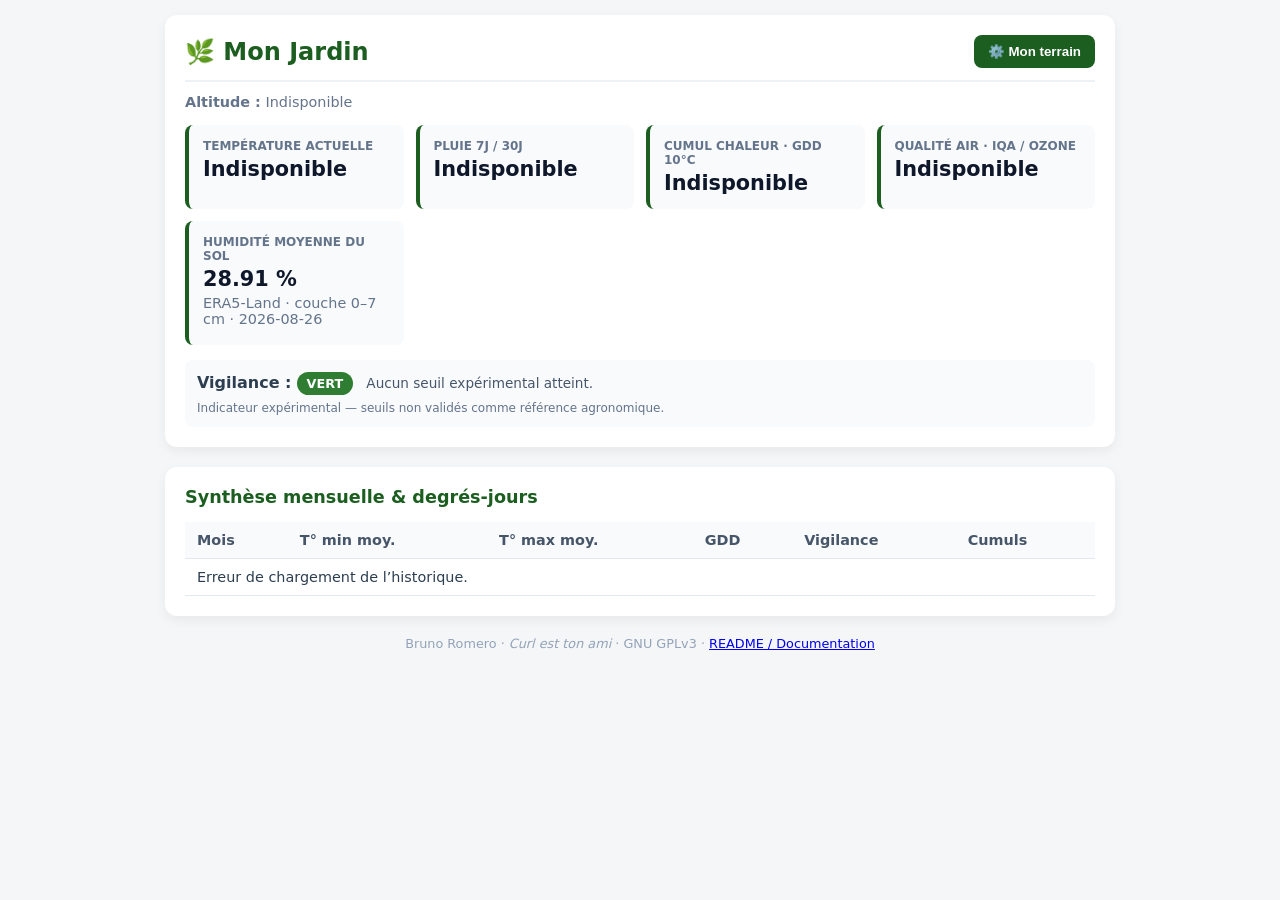
<file: index.html>
<!DOCTYPE html>
<html lang="fr">
<head>
<meta charset="UTF-8">
<meta name="viewport" content="width=device-width, initial-scale=1.0">
<title>Au Fond du Jardin</title>
<style>
:root{--primary:#1b5e20;--bg:#f4f6f8;--card:#fff}
*{box-sizing:border-box}
body{font-family:system-ui,-apple-system,sans-serif;background:var(--bg);color:#2c3e50;margin:0;padding:15px}
.container{max-width:950px;margin:auto}
.card{background:var(--card);padding:20px;border-radius:12px;box-shadow:0 4px 12px rgba(0,0,0,.06);margin-bottom:20px}
.header{display:flex;justify-content:space-between;align-items:center;gap:12px;flex-wrap:wrap;border-bottom:2px solid #edf2f7;padding-bottom:12px;margin-bottom:12px}
h1{margin:0;font-size:1.5rem;color:var(--primary)}
h2{font-size:1.1rem;margin-top:0;color:var(--primary)}
.btn{background:var(--primary);color:#fff;border:0;padding:9px 14px;border-radius:8px;cursor:pointer;font-weight:600}
.site-meta{font-size:.9rem;color:#64748b;margin:4px 0}
.grid{display:grid;grid-template-columns:repeat(auto-fit,minmax(190px,1fr));gap:12px;margin:15px 0}
.metric{background:#f8fafc;padding:14px;border-radius:8px;border-left:4px solid var(--primary)}
.metric-title{font-size:.75rem;color:#64748b;text-transform:uppercase;font-weight:700}
.metric-value{font-size:1.3rem;font-weight:700;margin-top:4px;color:#0f172a}
.vigilance{margin-top:15px;background:#f8fafc;padding:12px;border-radius:8px}
.vigilance-note{font-size:.75rem;color:#64748b;margin-top:6px}
.badge{display:inline-block;padding:4px 10px;border-radius:12px;font-weight:700;color:#fff;font-size:.8rem}
.tag{display:inline-block;background:#f1f5f9;padding:2px 6px;border-radius:4px;font-size:.75rem;margin:2px 4px 2px 0}
.table-wrap{overflow-x:auto}
table{width:100%;border-collapse:collapse;font-size:.9rem;min-width:680px}
th,td{padding:10px 12px;text-align:left;border-bottom:1px solid #e2e8f0}
th{background:#f8fafc;color:#475569;font-weight:600}
.modal{display:none;position:fixed;inset:0;background:rgba(0,0,0,.5);justify-content:center;align-items:center;z-index:1000}
.modal-content{background:#fff;padding:25px;border-radius:12px;max-width:460px;width:90%}
.form-group{margin-bottom:12px}
.form-group label{display:block;font-size:.85rem;font-weight:600;margin-bottom:4px}
.form-group input{width:100%;padding:9px;border:1px solid #cbd5e1;border-radius:6px}
.actions{display:flex;gap:8px;margin-top:16px}
.actions .btn{flex:1}
.btn-secondary{background:#64748b}
.footer{text-align:center;font-size:.8rem;color:#94a3b8;margin-top:20px}
@media(max-width:600px){body{padding:8px}.card{padding:15px}.metric-value{font-size:1.2rem}}
</style>
</head>
<body>
<div class="container">
  <div class="card">
    <div class="header">
      <h1 id="site-title">🌿 Au Fond du Jardin</h1>
      <button class="btn" onclick="toggleModal(true)">⚙️ Mon terrain</button>
    </div>

    <p class="site-meta"><strong>Altitude :</strong> <span id="altitude-display">Analyse…</span></p>

    <div class="grid">
      <div class="metric">
        <div class="metric-title">Température actuelle</div>
        <div class="metric-value" id="t-actuelle">-- °C</div>
      </div>
      <div class="metric">
        <div class="metric-title">Pluie 7j / 30j</div>
        <div class="metric-value" id="pluie-cumul">-- / -- mm</div>
      </div>
      <div class="metric">
        <div class="metric-title">Cumul chaleur · GDD 10°C</div>
        <div class="metric-value" id="gdd-cumul">-- °C.j</div>
      </div>
      <div class="metric">
        <div class="metric-title">Qualité air · IQA / Ozone</div>
        <div class="metric-value" id="air-quality">-- / --</div>
      </div>
      <div class="metric">
        <div class="metric-title">Humidité moyenne du sol</div>
        <div class="metric-value" id="soil-moisture">28.91 %</div>
        <div class="site-meta" id="soil-moisture-meta">ERA5-Land · couche 0–7 cm · 2026-08-26</div>
      </div>
    </div>

    <div class="vigilance">
      <strong>Vigilance :</strong>
      <span class="badge" id="vigilance-badge" style="background:#64748b">…</span>
      <span id="vigilance-motifs" style="font-size:.85rem;margin-left:8px;color:#475569">Analyse…</span>
      <div class="vigilance-note">Indicateur expérimental — seuils non validés comme référence agronomique.</div>
    </div>
  </div>

  <div class="card">
    <h2>Synthèse mensuelle & degrés-jours</h2>
    <div class="table-wrap">
      <table>
        <thead>
          <tr><th>Mois</th><th>T° min moy.</th><th>T° max moy.</th><th>GDD</th><th>Vigilance</th><th>Cumuls</th></tr>
        </thead>
        <tbody id="tableau-mensuel"><tr><td colspan="6">Chargement…</td></tr></tbody>
      </table>
    </div>
  </div>

  <div class="footer">
    Bruno Romero · <em>Curl est ton ami</em> · GNU GPLv3 ·
    <a href="documentation.html" target="_blank">README / Documentation</a>
  </div>
</div>

<div class="modal" id="settings-modal">
  <div class="modal-content">
    <h2>⚙️ Mon terrain</h2>
    <div class="form-group"><label for="cfg-site">Nom du site</label><input id="cfg-site" type="text"></div>
    <div class="form-group"><label for="cfg-lat">Latitude</label><input id="cfg-lat" type="number" step="0.000001"></div>
    <div class="form-group"><label for="cfg-lon">Longitude</label><input id="cfg-lon" type="number" step="0.000001"></div>
    <div class="actions">
      <button class="btn btn-secondary" onclick="toggleModal(false)">Annuler</button>
      <button class="btn" onclick="sauvegarderConfig()">Enregistrer</button>
    </div>
  </div>
</div>

<script>
const defaultConfig={site:"Mon Jardin",latitude:45.8336,longitude:1.2611};
const couleursCSS={VERT:"#2e7d32",JAUNE:"#f57f17",ORANGE:"#e65100",ROUGE:"#c62828",INDISPONIBLE:"#64748b"};

function getConfig(){
  try{
    const saved=JSON.parse(localStorage.getItem("jardin_config"));
    if(saved && Number.isFinite(Number(saved.latitude)) && Number.isFinite(Number(saved.longitude))){
      return {site:saved.site||defaultConfig.site,latitude:Number(saved.latitude),longitude:Number(saved.longitude)};
    }
  }catch(e){}
  return {...defaultConfig};
}
function toggleModal(show){document.getElementById("settings-modal").style.display=show?"flex":"none"}
function sauvegarderConfig(){
  const site=document.getElementById("cfg-site").value.trim()||"Mon Jardin";
  const latitude=parseFloat(document.getElementById("cfg-lat").value);
  const longitude=parseFloat(document.getElementById("cfg-lon").value);
  if(!Number.isFinite(latitude)||latitude<-90||latitude>90||!Number.isFinite(longitude)||longitude<-180||longitude>180){
    alert("Coordonnées GPS invalides."); return;
  }
  localStorage.setItem("jardin_config",JSON.stringify({site,latitude,longitude}));
  toggleModal(false); chargerDonnees();
}
function evaluerNiveau(tMin,tMax,iqa,ozone){
  let niveau="VERT",motifs=[];
  const rank={VERT:0,JAUNE:1,ORANGE:2,ROUGE:3};
  const monter=n=>{if(rank[n]>rank[niveau])niveau=n};
  if(tMin!=null){
    if(tMin<=0){monter("ROUGE");motifs.push(`Gel (${tMin.toFixed(1)} °C)`)}
    else if(tMin<=3){monter("JAUNE");motifs.push(`Température basse (${tMin.toFixed(1)} °C)`)}
  }
  if(tMax!=null){
    if(tMax>=35){monter("ROUGE");motifs.push(`Très forte chaleur (${tMax.toFixed(1)} °C)`)}
    else if(tMax>=33){monter("ORANGE");motifs.push(`Forte chaleur (${tMax.toFixed(1)} °C)`)}
    else if(tMax>=30){monter("JAUNE");motifs.push(`Chaleur (${tMax.toFixed(1)} °C)`)}
  }
  if(iqa!=null){
    if(iqa>=4){monter("ORANGE");motifs.push(`IQA ${Math.round(iqa)}`)}
    else if(iqa>=3){monter("JAUNE");motifs.push(`IQA ${Math.round(iqa)}`)}
  }
  if(ozone!=null && ozone>=120){monter("ORANGE");motifs.push(`Ozone ${Math.round(ozone)} µg/m³`)}
  return {niveau,motifs};
}
async function jsonFetch(url){
  const r=await fetch(url);
  if(!r.ok)throw new Error(`HTTP ${r.status}`);
  return r.json();
}
async function chargerDonnees(){
  const cfg=getConfig();
  document.getElementById("site-title").innerText="🌿 "+cfg.site;
  document.getElementById("cfg-site").value=cfg.site;
  document.getElementById("cfg-lat").value=cfg.latitude;
  document.getElementById("cfg-lon").value=cfg.longitude;

  let iqaVal=null,ozoneVal=null,tMinJour=null,tMaxJour=null;

  try{
    const d=await jsonFetch(`https://api.open-meteo.com/v1/elevation?latitude=${cfg.latitude}&longitude=${cfg.longitude}`);
    document.getElementById("altitude-display").innerText=d.elevation?.[0]!=null?`${Math.round(d.elevation[0])} m`:"Indisponible";
  }catch(e){document.getElementById("altitude-display").innerText="Indisponible"}

  try{
    const d=await jsonFetch(`https://api.open-meteo.com/v1/forecast?latitude=${cfg.latitude}&longitude=${cfg.longitude}&current=temperature_2m&daily=temperature_2m_min,temperature_2m_max&timezone=auto&forecast_days=1`);
    if(d.current?.temperature_2m!=null)document.getElementById("t-actuelle").innerText=d.current.temperature_2m.toFixed(1)+" °C";
    tMinJour=d.daily?.temperature_2m_min?.[0]??null;
    tMaxJour=d.daily?.temperature_2m_max?.[0]??null;
  }catch(e){document.getElementById("t-actuelle").innerText="Indisponible"}

  try{
    const d=await jsonFetch(`https://air-quality-api.open-meteo.com/v1/air-quality?latitude=${cfg.latitude}&longitude=${cfg.longitude}&current=european_aqi,ozone`);
    iqaVal=d.current?.european_aqi??null; ozoneVal=d.current?.ozone??null;
    const iqa=iqaVal!=null?Math.round(iqaVal):"N/A";
    const o3=ozoneVal!=null?`${Math.round(ozoneVal)} µg/m³`:"N/A";
    document.getElementById("air-quality").innerText=`IQA ${iqa} | ${o3}`;
  }catch(e){document.getElementById("air-quality").innerText="Indisponible"}

  const vig=evaluerNiveau(tMinJour,tMaxJour,iqaVal,ozoneVal);
  const badge=document.getElementById("vigilance-badge");
  badge.innerText=vig.niveau; badge.style.backgroundColor=couleursCSS[vig.niveau];
  document.getElementById("vigilance-motifs").innerText=vig.motifs.length?vig.motifs.join(" · "):"Aucun seuil expérimental atteint.";

  try{
    const fin=new Date(); fin.setDate(fin.getDate()-1);
    const debut=new Date(fin); debut.setDate(debut.getDate()-180);
    const iso=d=>d.toISOString().slice(0,10);
    const d=await jsonFetch(`https://archive-api.open-meteo.com/v1/archive?latitude=${cfg.latitude}&longitude=${cfg.longitude}&start_date=${iso(debut)}&end_date=${iso(fin)}&daily=temperature_2m_max,temperature_2m_min,precipitation_sum&timezone=auto`);
    const times=d.daily?.time||[], mins=d.daily?.temperature_2m_min||[], maxs=d.daily?.temperature_2m_max||[], rain=d.daily?.precipitation_sum||[];
    let pluie7=0,pluie30=0,gddTotal=0; const mois={};
    for(let i=0;i<times.length;i++){
      const dt=new Date(times[i]+"T12:00:00"), mn=mins[i],mx=maxs[i],p=rain[i]??0;
      if(mn==null||mx==null)continue;
      const age=(fin-dt)/86400000;
      if(age<7)pluie7+=p;
      if(age<30)pluie30+=p;
      const gdd=Math.max(0,((mn+mx)/2)-10); gddTotal+=gdd;
      const key=times[i].slice(0,7);
      if(!mois[key])mois[key]={min:[],max:[],gdd:0,gel:0,chaleur:0,pluie:0};
      mois[key].min.push(mn);mois[key].max.push(mx);mois[key].gdd+=gdd;mois[key].pluie+=p;
      if(mn<=0)mois[key].gel++; if(mx>=35)mois[key].chaleur++;
    }
    document.getElementById("pluie-cumul").innerText=`${pluie7.toFixed(1)} / ${pluie30.toFixed(1)} mm`;
    document.getElementById("gdd-cumul").innerText=`${gddTotal.toFixed(1)} °C.j`;
    let rows="";
    for(const [m,v] of Object.entries(mois).sort()){
      const avg=a=>a.reduce((x,y)=>x+y,0)/a.length;
      const niv=evaluerNiveau(Math.min(...v.min),Math.max(...v.max),null,null).niveau;
      rows+=`<tr><td><strong>${m}</strong></td><td>${avg(v.min).toFixed(1)} °C</td><td>${avg(v.max).toFixed(1)} °C</td><td><strong>${v.gdd.toFixed(1)}</strong> °C.j</td><td><span class="badge" style="background:${couleursCSS[niv]}">${niv}</span></td><td><span class="tag">Gel ${v.gel}j</span><span class="tag">≥35 °C ${v.chaleur}j</span><span class="tag">Pluie ${v.pluie.toFixed(1)} mm</span></td></tr>`;
    }
    document.getElementById("tableau-mensuel").innerHTML=rows||'<tr><td colspan="6">Données indisponibles.</td></tr>';
  }catch(e){
    document.getElementById("pluie-cumul").innerText="Indisponible";
    document.getElementById("gdd-cumul").innerText="Indisponible";
    document.getElementById("tableau-mensuel").innerHTML='<tr><td colspan="6">Erreur de chargement de l’historique.</td></tr>';
  }
}
window.addEventListener("load",chargerDonnees);
window.addEventListener("click",e=>{if(e.target.id==="settings-modal")toggleModal(false)});
</script>
</body>
</html>
</file>
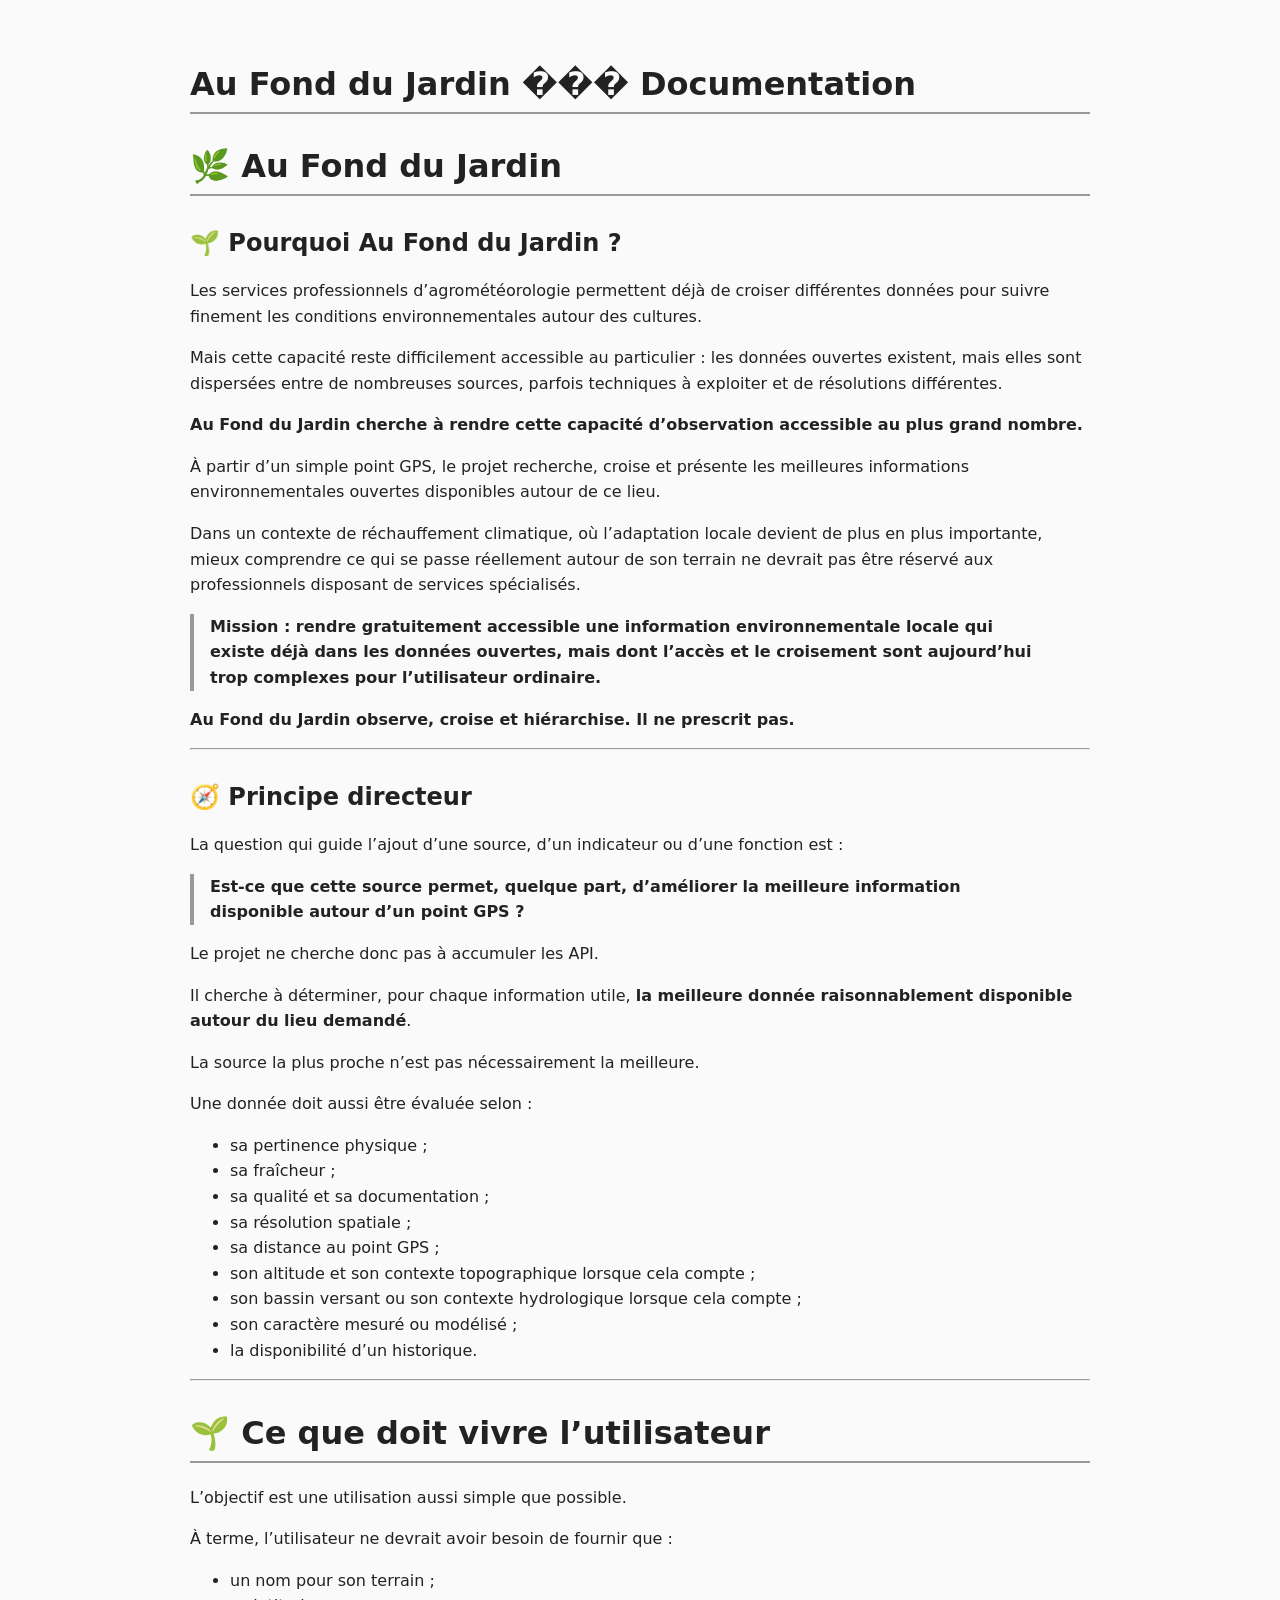
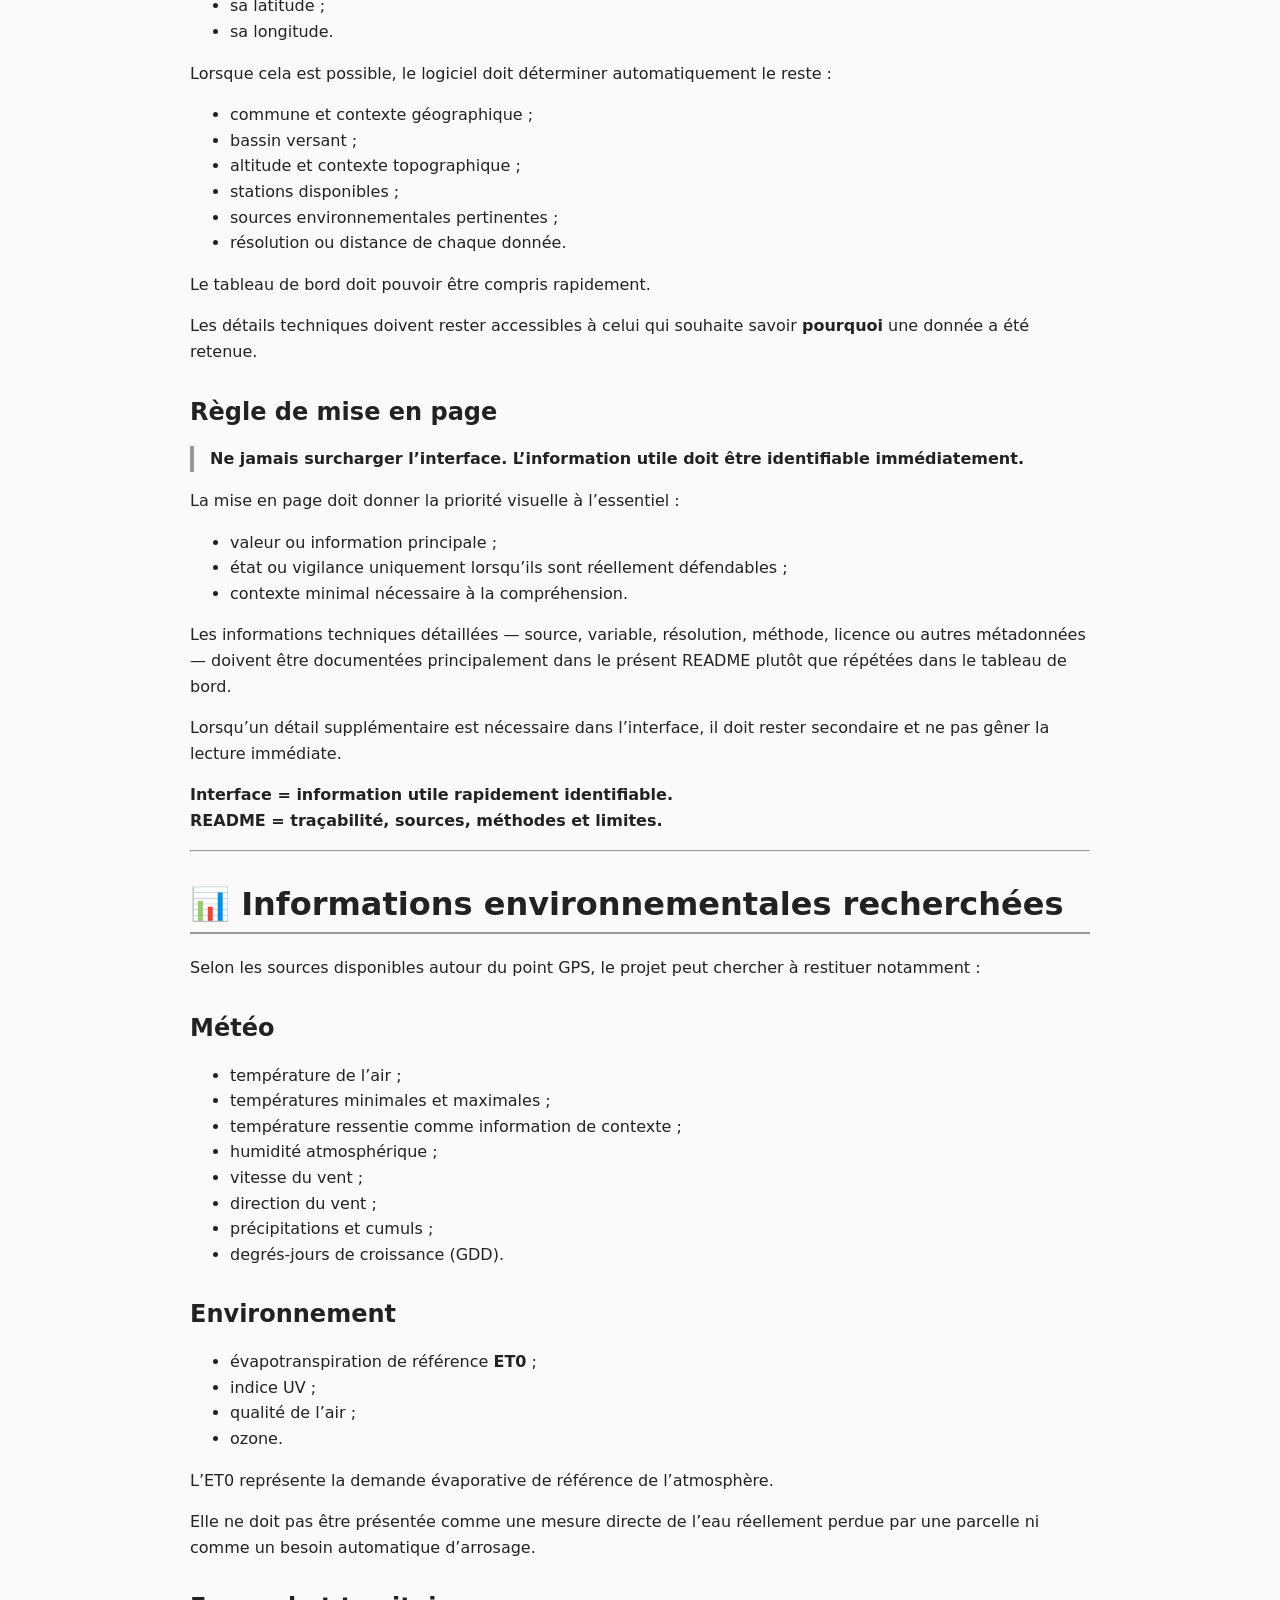
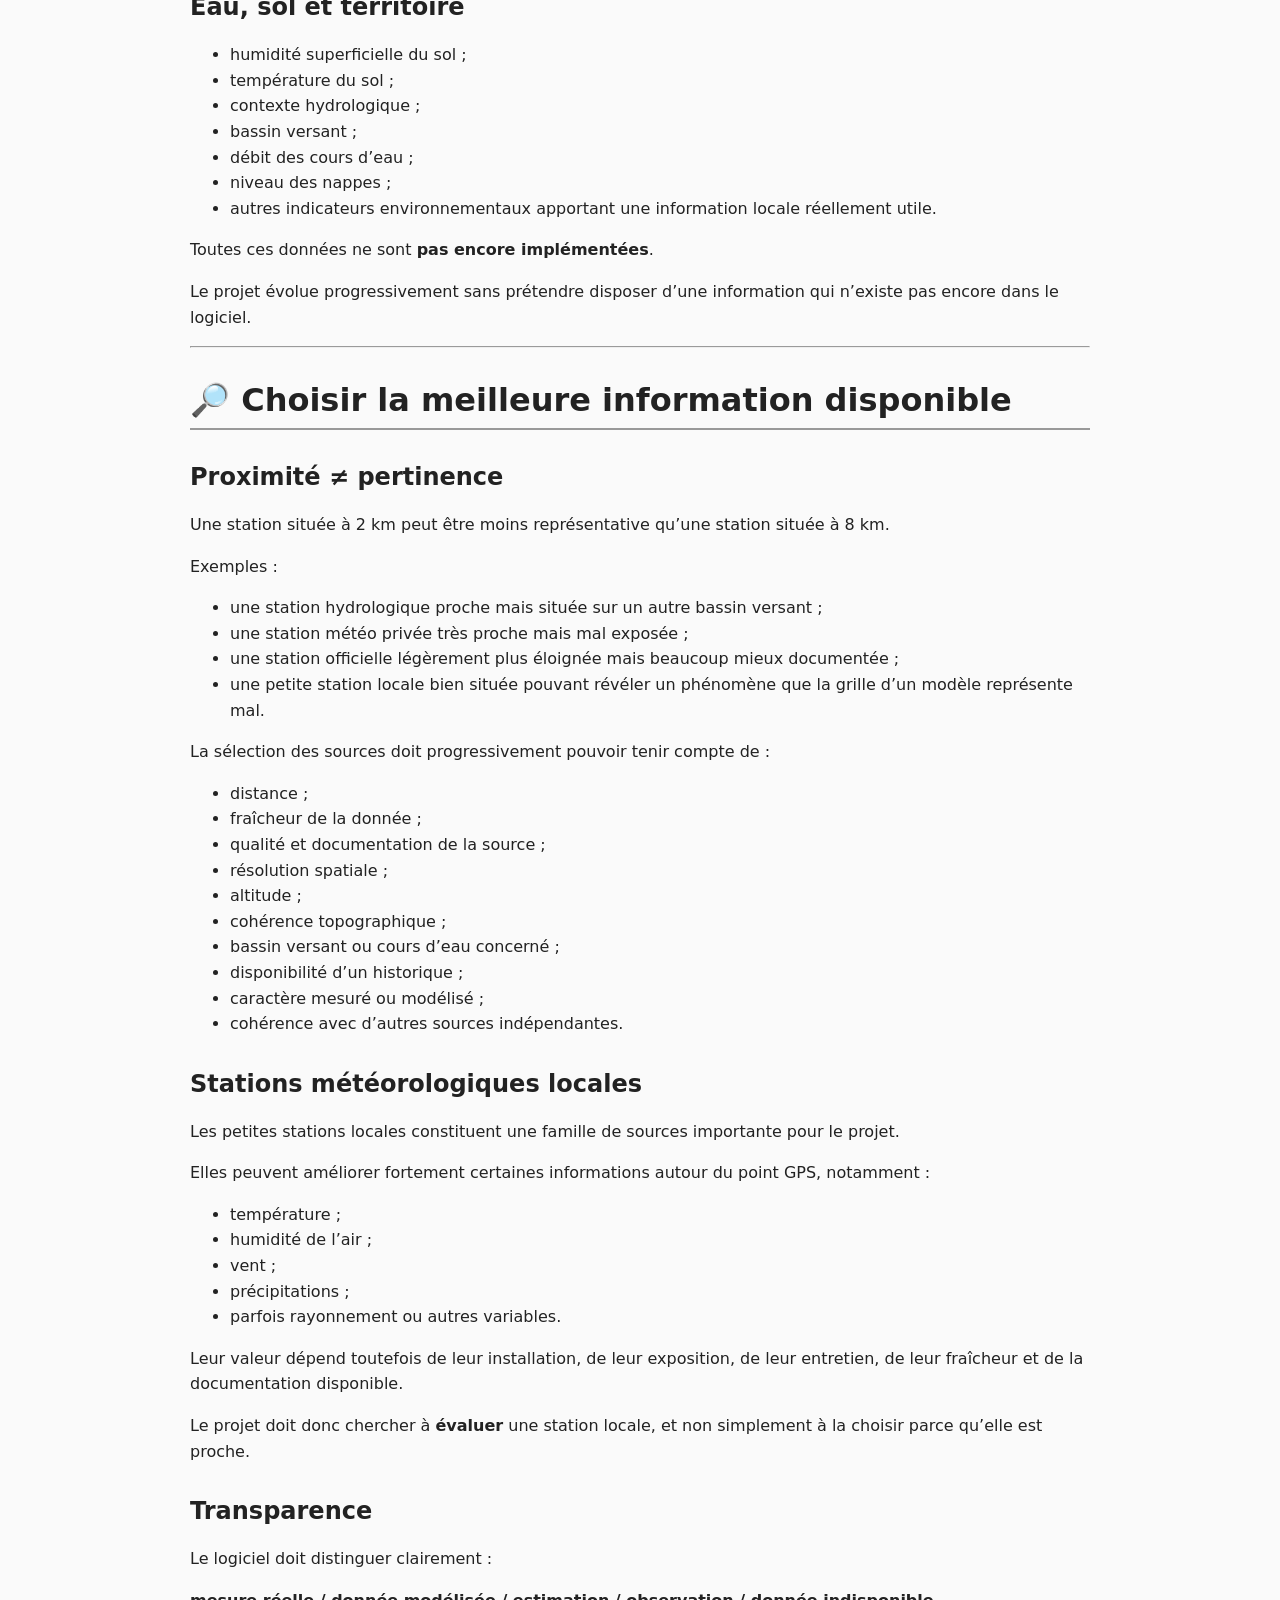
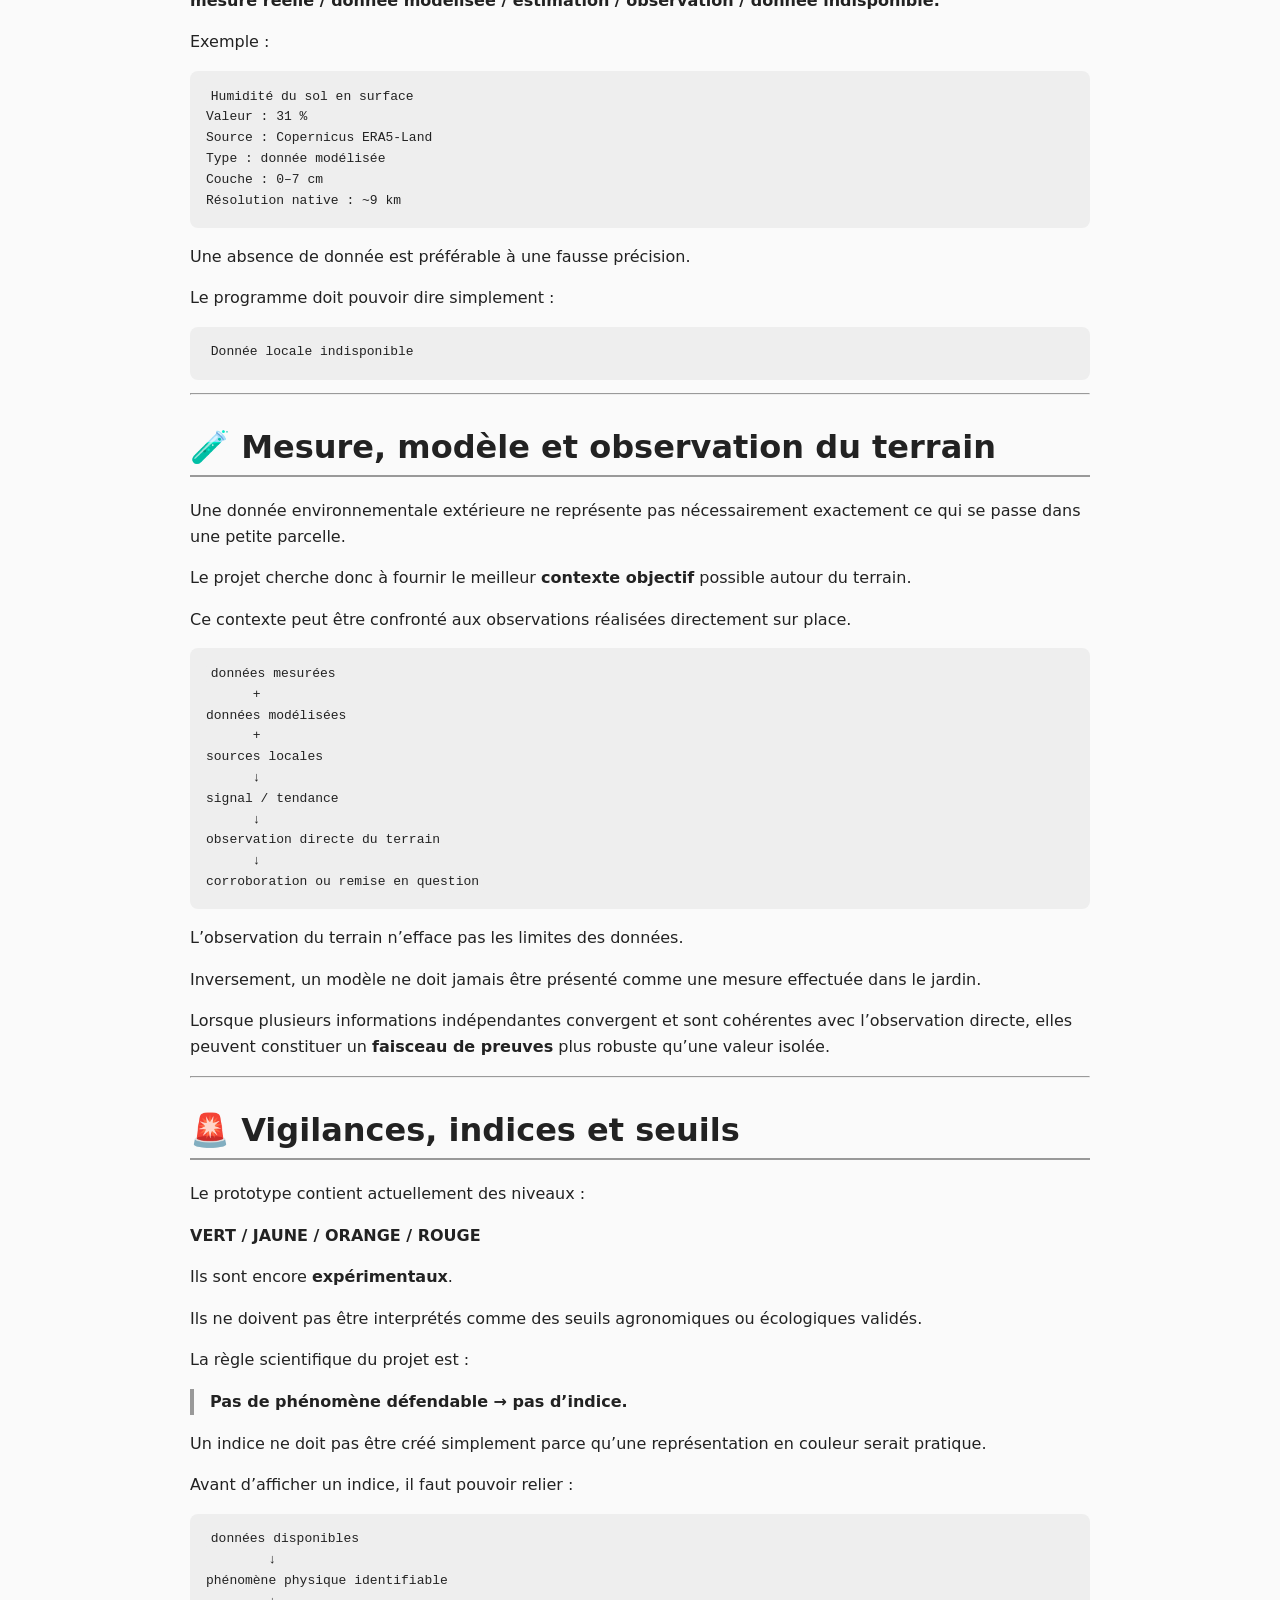
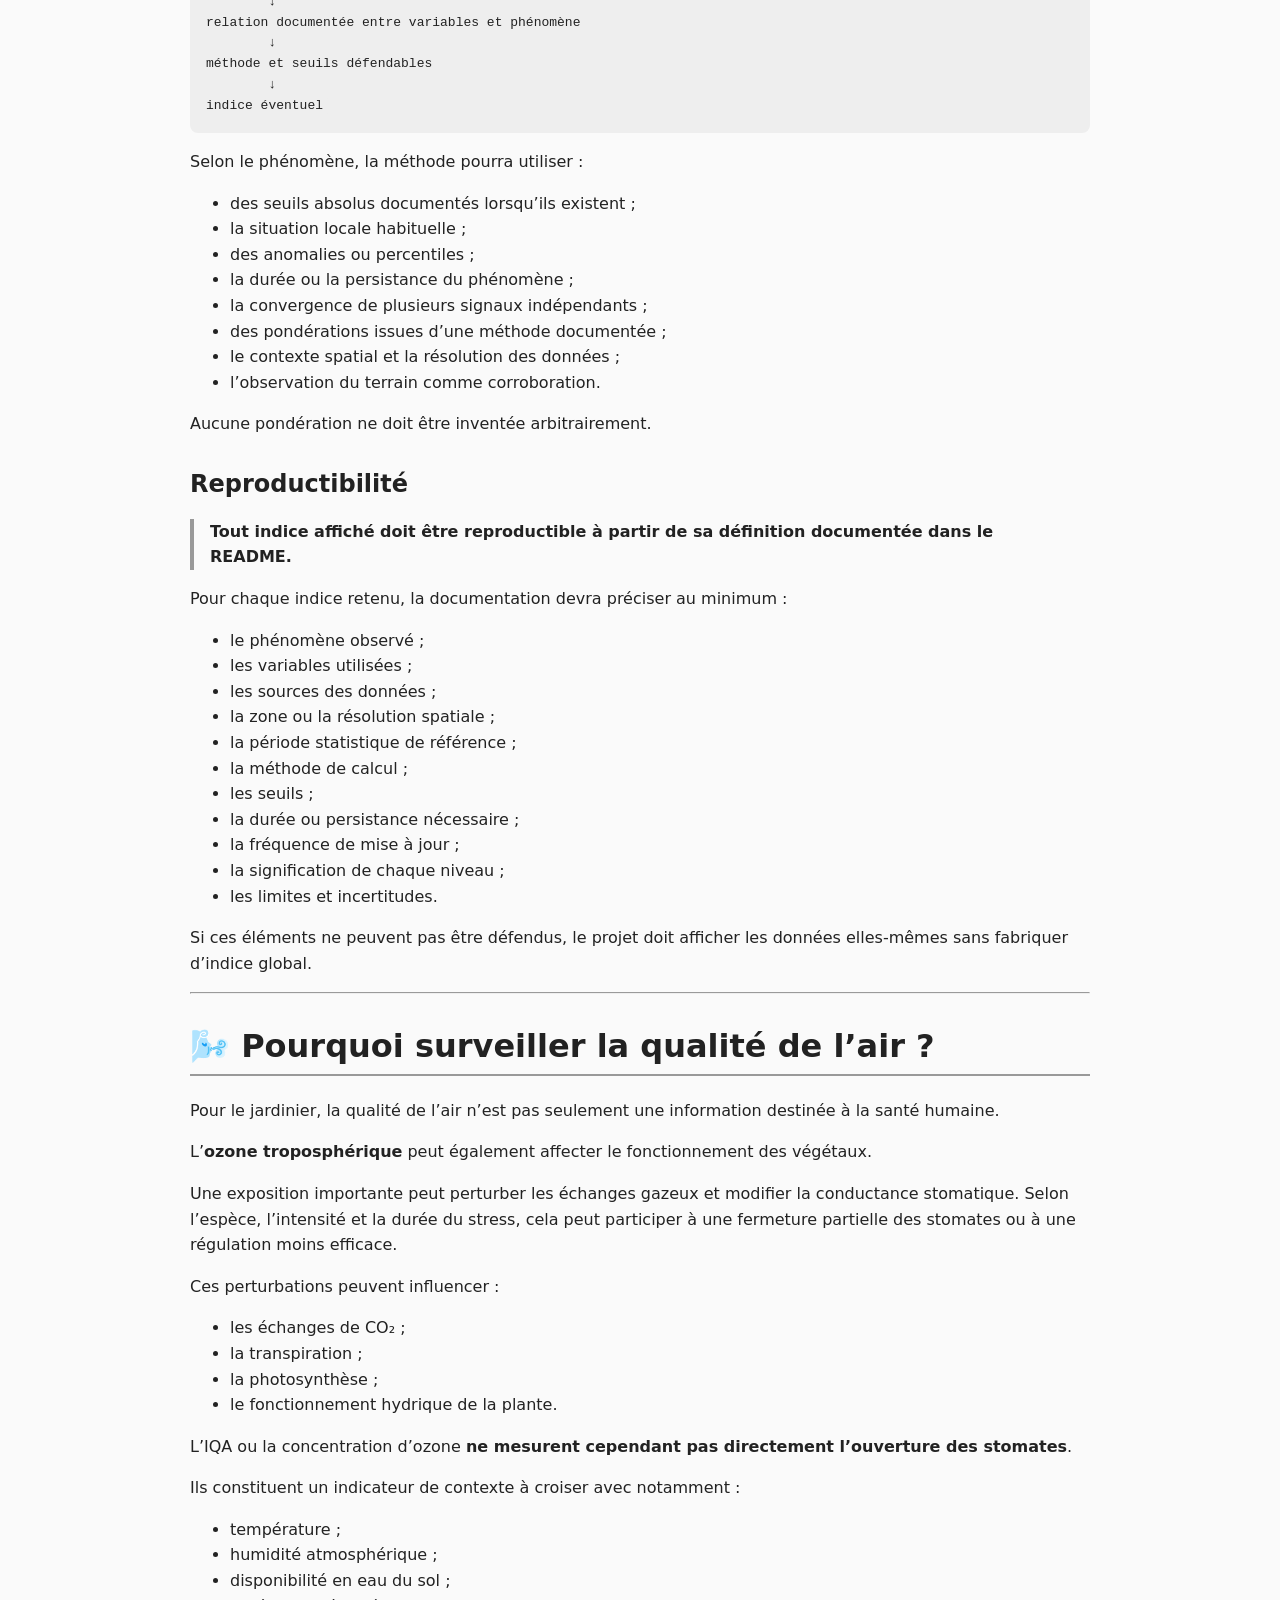
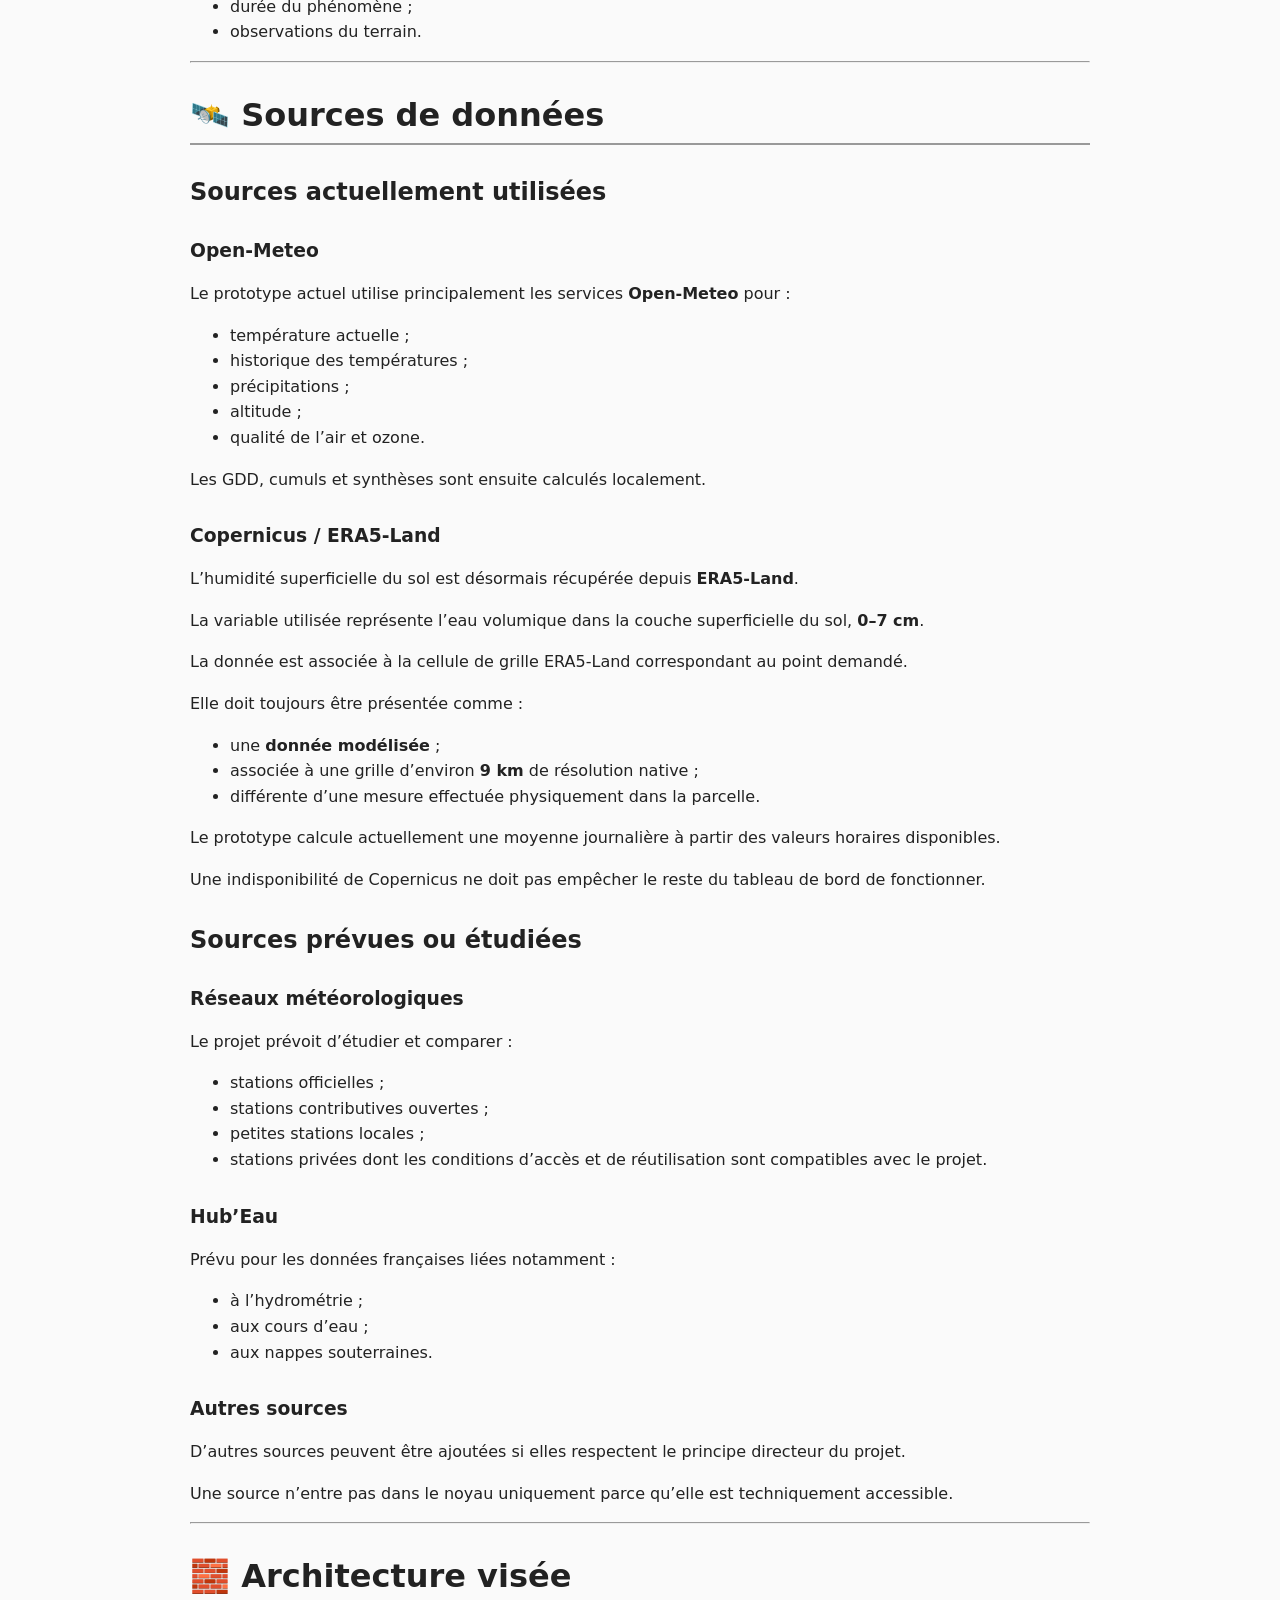
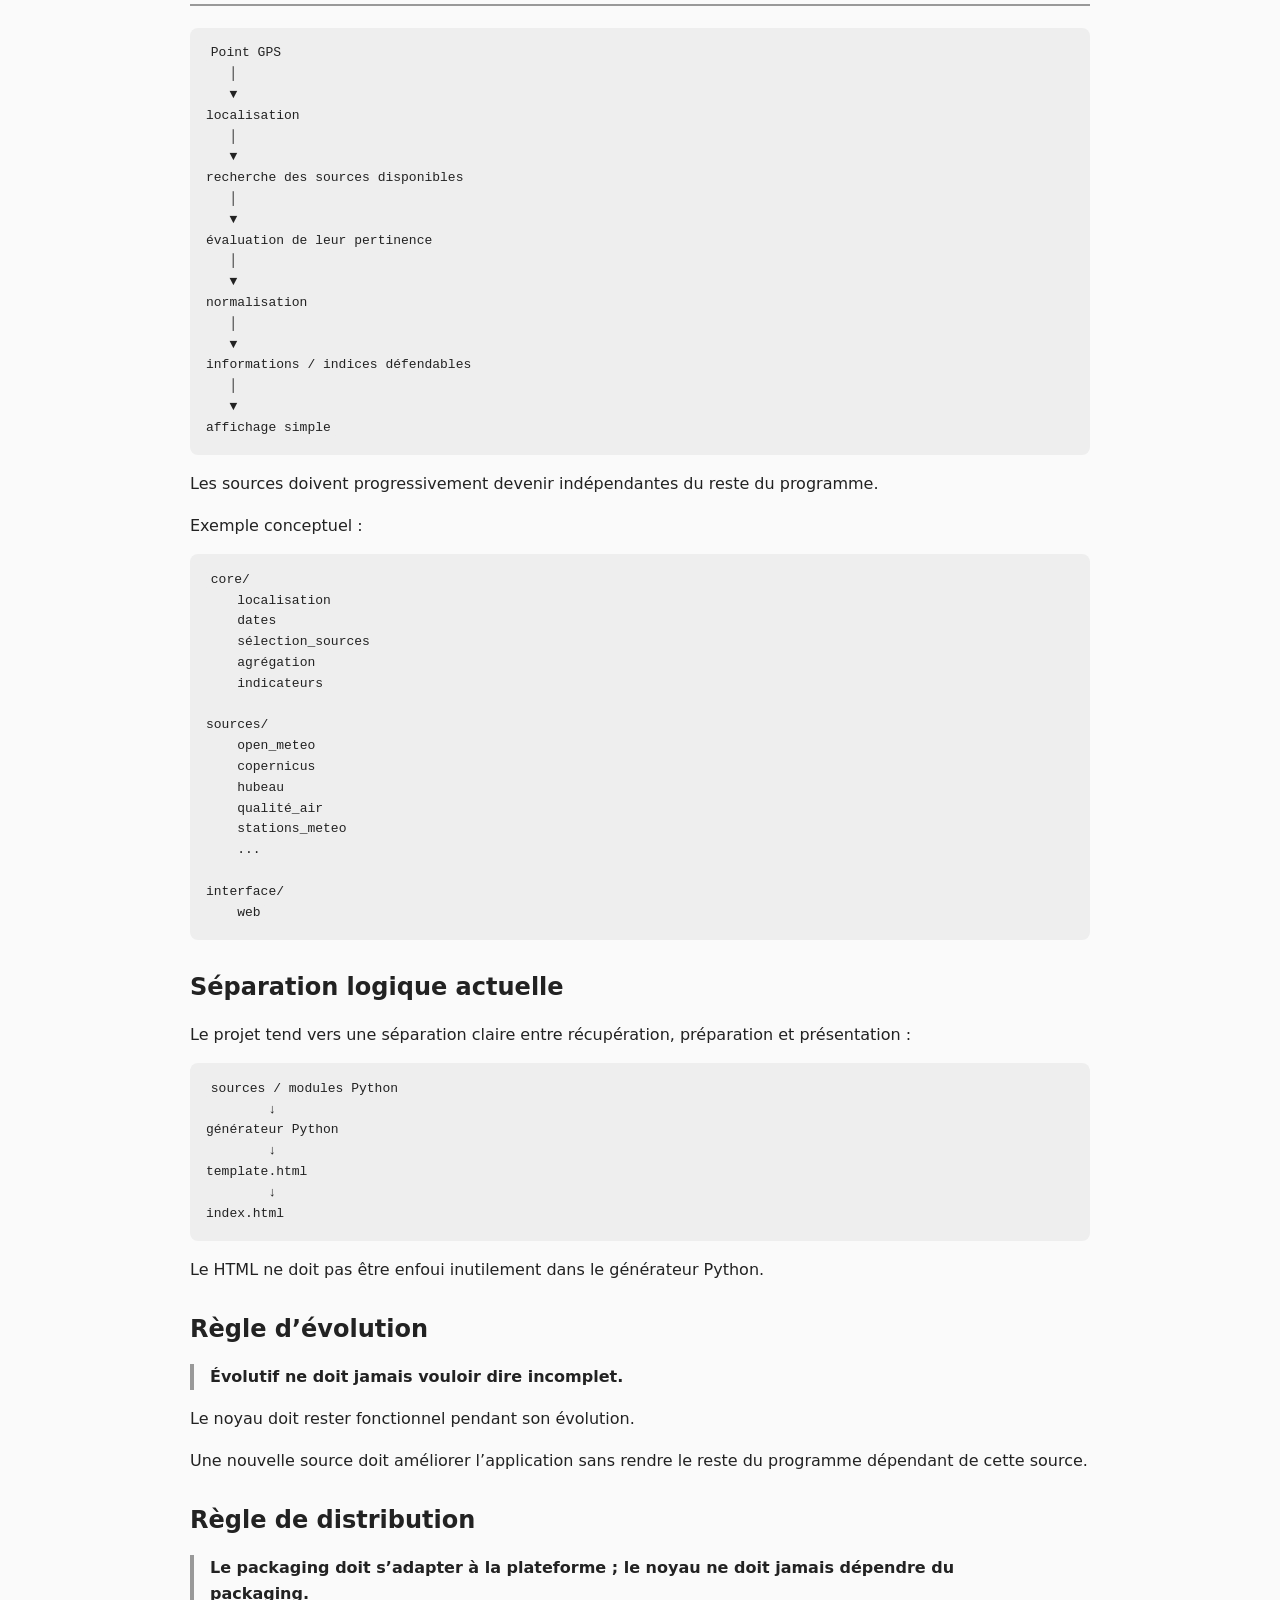
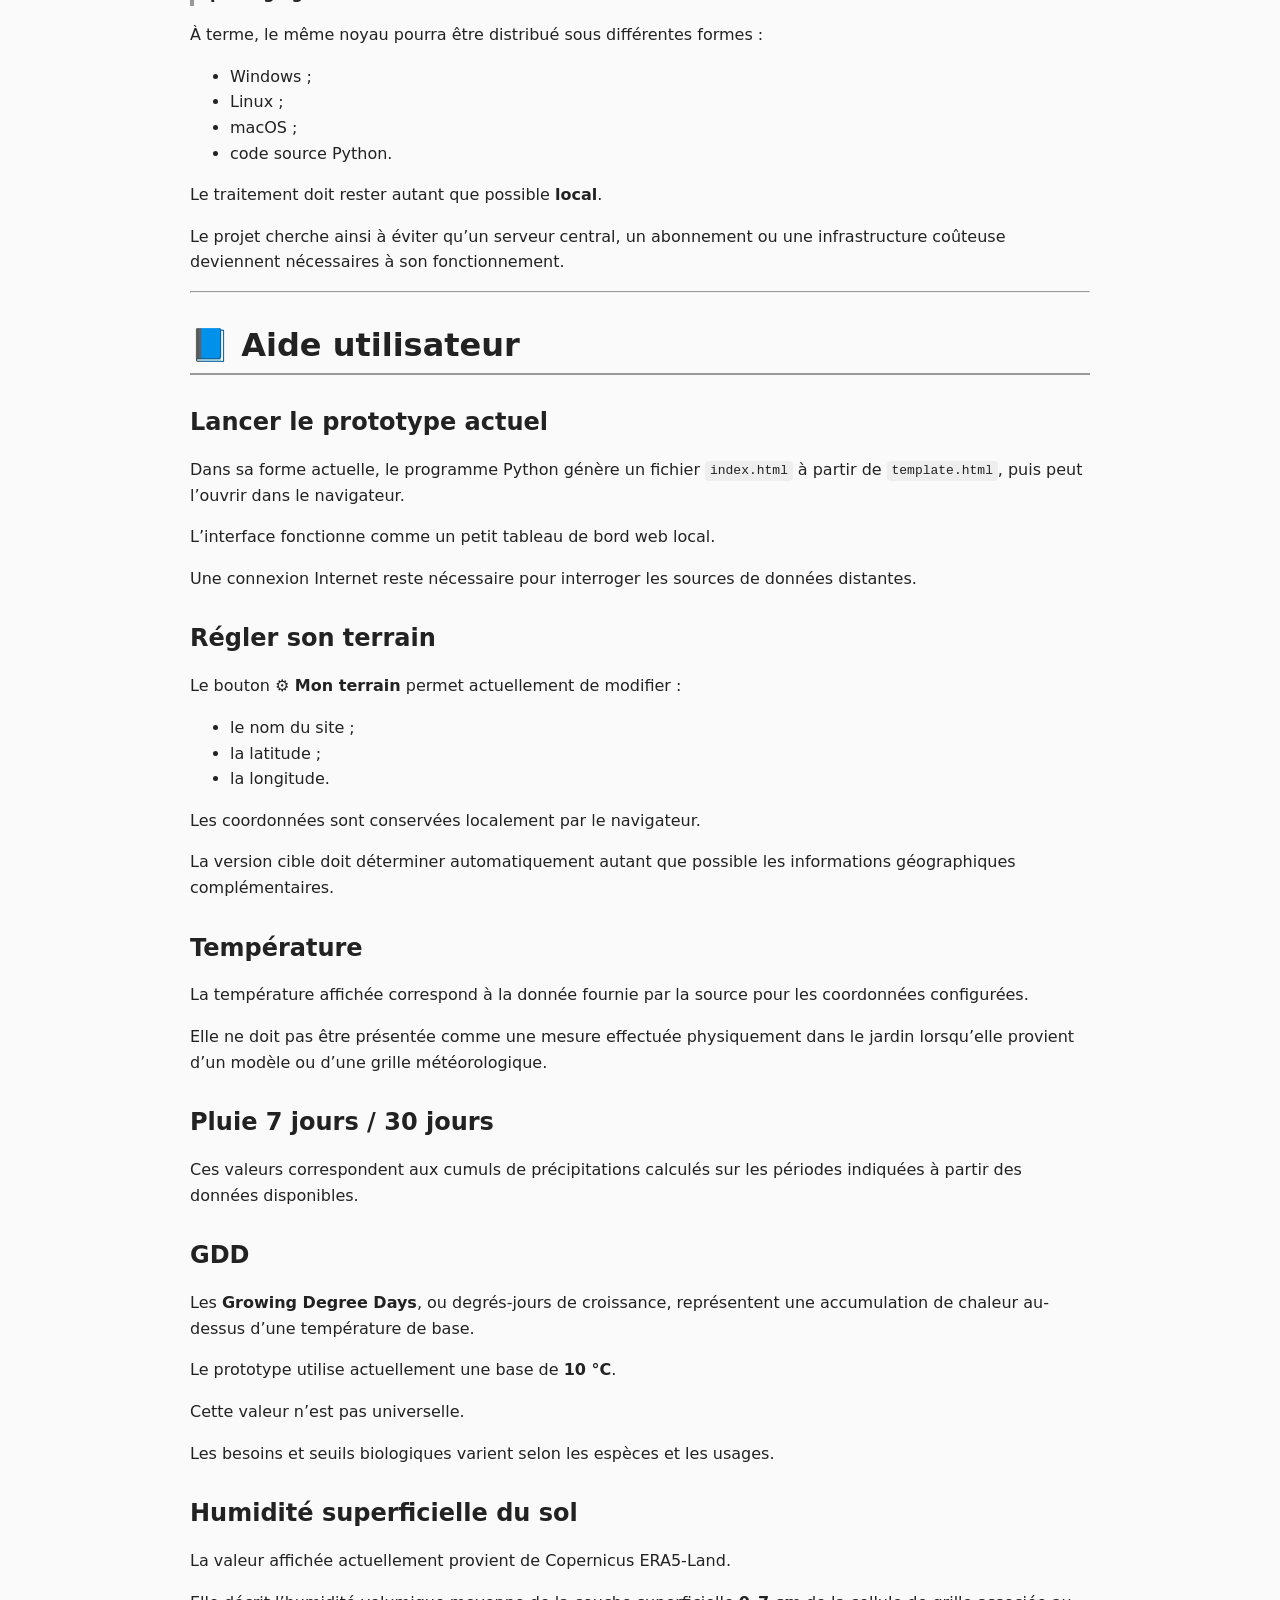
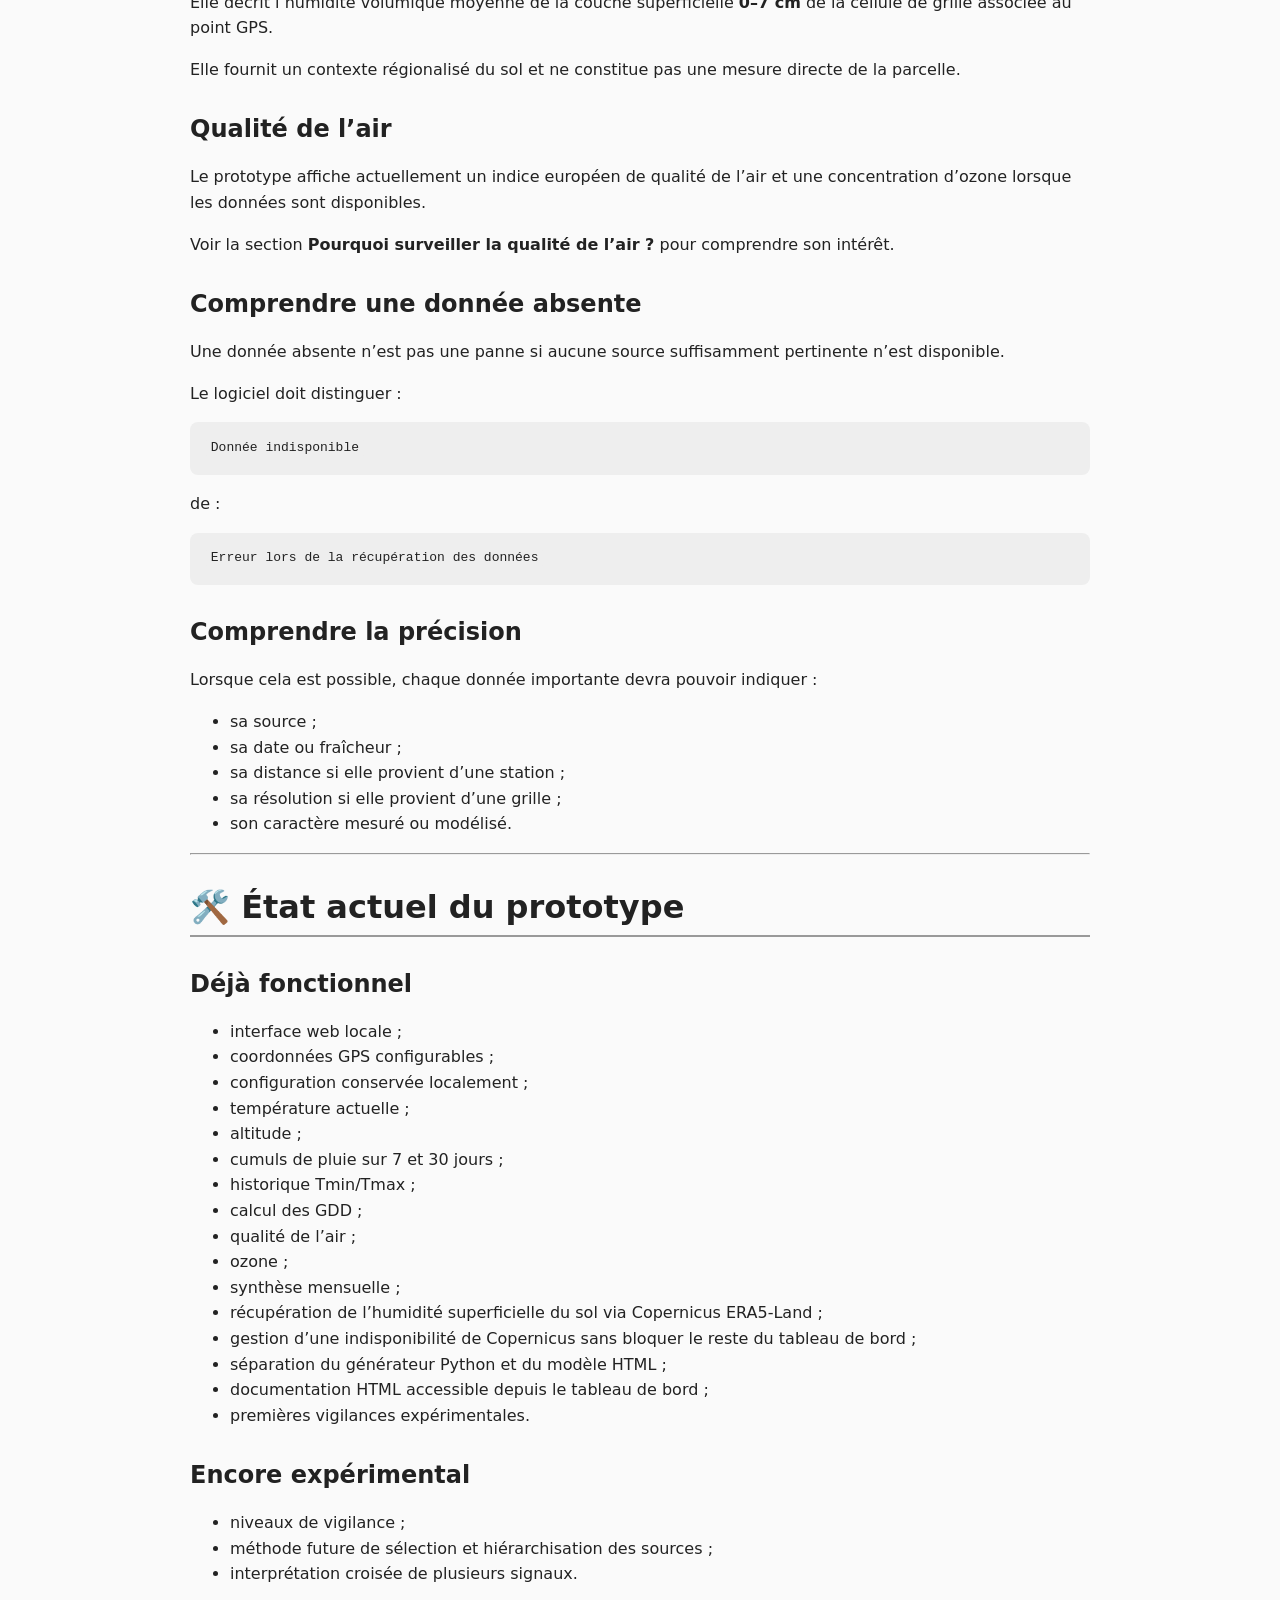
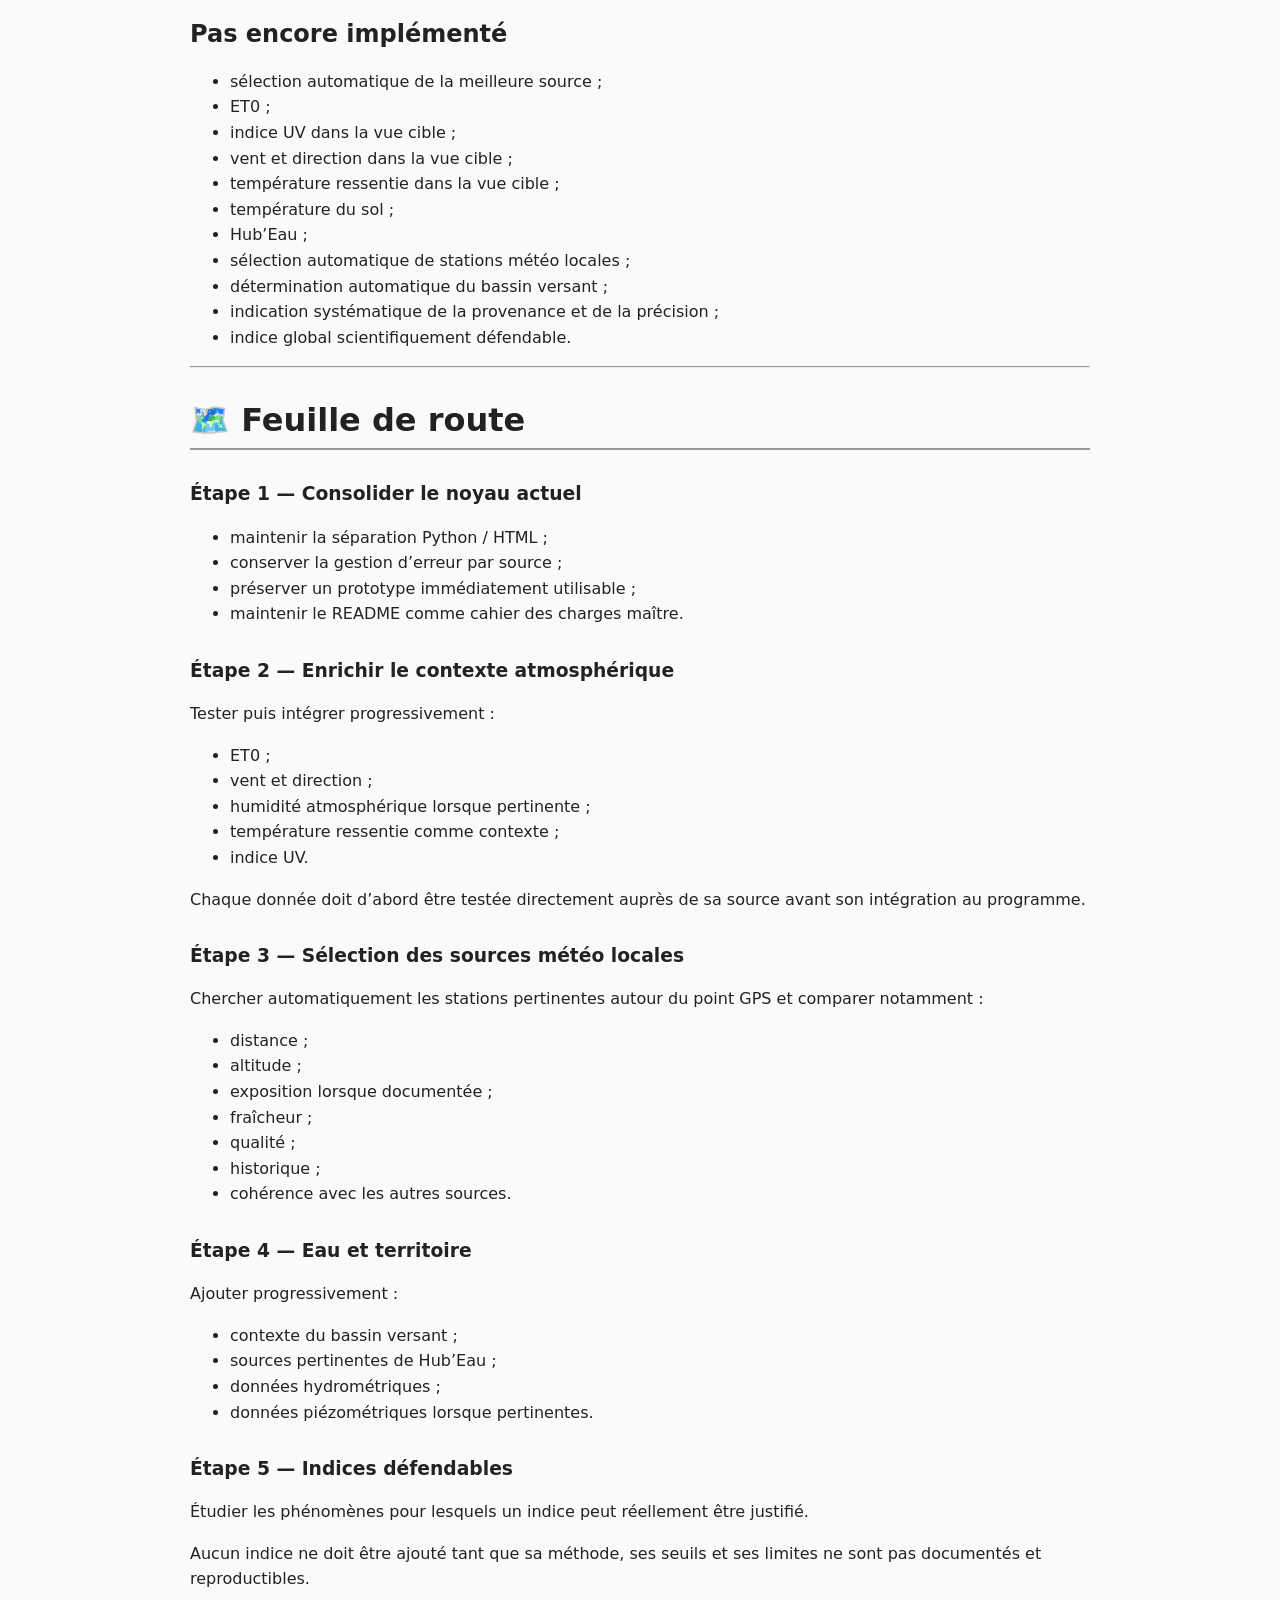
<file: documentation.html>
<!DOCTYPE html>
<html xmlns="http://www.w3.org/1999/xhtml" lang="" xml:lang="">
<head>
  <meta charset="utf-8" />
  <meta name="generator" content="pandoc" />
  <meta name="viewport" content="width=device-width, initial-scale=1.0, user-scalable=yes" />
  <title>Au Fond du Jardin ��� Documentation</title>
  <style>
    code{white-space: pre-wrap;}
    span.smallcaps{font-variant: small-caps;}
    div.columns{display: flex; gap: min(4vw, 1.5em);}
    div.column{flex: auto; overflow-x: auto;}
    div.hanging-indent{margin-left: 1.5em; text-indent: -1.5em;}
    /* The extra [class] is a hack that increases specificity enough to
       override a similar rule in reveal.js */
    ul.task-list[class]{list-style: none;}
    ul.task-list li input[type="checkbox"] {
      font-size: inherit;
      width: 0.8em;
      margin: 0 0.8em 0.2em -1.6em;
      vertical-align: middle;
    }
    .display.math{display: block; text-align: center; margin: 0.5rem auto;}
  </style>
  <link rel="stylesheet" href="documentation.css" />
</head>
<body>
<header id="title-block-header">
<h1 class="title">Au Fond du Jardin ��� Documentation</h1>
</header>
<h1 id="au-fond-du-jardin">🌿 Au Fond du Jardin</h1>
<h2 id="pourquoi-au-fond-du-jardin">🌱 Pourquoi Au Fond du Jardin ?</h2>
<p>Les services professionnels d’agrométéorologie permettent déjà de
croiser différentes données pour suivre finement les conditions
environnementales autour des cultures.</p>
<p>Mais cette capacité reste difficilement accessible au particulier :
les données ouvertes existent, mais elles sont dispersées entre de
nombreuses sources, parfois techniques à exploiter et de résolutions
différentes.</p>
<p><strong>Au Fond du Jardin cherche à rendre cette capacité
d’observation accessible au plus grand nombre.</strong></p>
<p>À partir d’un simple point GPS, le projet recherche, croise et
présente les meilleures informations environnementales ouvertes
disponibles autour de ce lieu.</p>
<p>Dans un contexte de réchauffement climatique, où l’adaptation locale
devient de plus en plus importante, mieux comprendre ce qui se passe
réellement autour de son terrain ne devrait pas être réservé aux
professionnels disposant de services spécialisés.</p>
<blockquote>
<p><strong>Mission : rendre gratuitement accessible une information
environnementale locale qui existe déjà dans les données ouvertes, mais
dont l’accès et le croisement sont aujourd’hui trop complexes pour
l’utilisateur ordinaire.</strong></p>
</blockquote>
<p><strong>Au Fond du Jardin observe, croise et hiérarchise. Il ne
prescrit pas.</strong></p>
<hr />
<h2 id="principe-directeur">🧭 Principe directeur</h2>
<p>La question qui guide l’ajout d’une source, d’un indicateur ou d’une
fonction est :</p>
<blockquote>
<p><strong>Est-ce que cette source permet, quelque part, d’améliorer la
meilleure information disponible autour d’un point GPS ?</strong></p>
</blockquote>
<p>Le projet ne cherche donc pas à accumuler les API.</p>
<p>Il cherche à déterminer, pour chaque information utile, <strong>la
meilleure donnée raisonnablement disponible autour du lieu
demandé</strong>.</p>
<p>La source la plus proche n’est pas nécessairement la meilleure.</p>
<p>Une donnée doit aussi être évaluée selon :</p>
<ul>
<li>sa pertinence physique ;</li>
<li>sa fraîcheur ;</li>
<li>sa qualité et sa documentation ;</li>
<li>sa résolution spatiale ;</li>
<li>sa distance au point GPS ;</li>
<li>son altitude et son contexte topographique lorsque cela compte
;</li>
<li>son bassin versant ou son contexte hydrologique lorsque cela compte
;</li>
<li>son caractère mesuré ou modélisé ;</li>
<li>la disponibilité d’un historique.</li>
</ul>
<hr />
<h1 id="ce-que-doit-vivre-lutilisateur">🌱 Ce que doit vivre
l’utilisateur</h1>
<p>L’objectif est une utilisation aussi simple que possible.</p>
<p>À terme, l’utilisateur ne devrait avoir besoin de fournir que :</p>
<ul>
<li>un nom pour son terrain ;</li>
<li>sa latitude ;</li>
<li>sa longitude.</li>
</ul>
<p>Lorsque cela est possible, le logiciel doit déterminer
automatiquement le reste :</p>
<ul>
<li>commune et contexte géographique ;</li>
<li>bassin versant ;</li>
<li>altitude et contexte topographique ;</li>
<li>stations disponibles ;</li>
<li>sources environnementales pertinentes ;</li>
<li>résolution ou distance de chaque donnée.</li>
</ul>
<p>Le tableau de bord doit pouvoir être compris rapidement.</p>
<p>Les détails techniques doivent rester accessibles à celui qui
souhaite savoir <strong>pourquoi</strong> une donnée a été retenue.</p>
<h2 id="règle-de-mise-en-page">Règle de mise en page</h2>
<blockquote>
<p><strong>Ne jamais surcharger l’interface. L’information utile doit
être identifiable immédiatement.</strong></p>
</blockquote>
<p>La mise en page doit donner la priorité visuelle à l’essentiel :</p>
<ul>
<li>valeur ou information principale ;</li>
<li>état ou vigilance uniquement lorsqu’ils sont réellement défendables
;</li>
<li>contexte minimal nécessaire à la compréhension.</li>
</ul>
<p>Les informations techniques détaillées — source, variable,
résolution, méthode, licence ou autres métadonnées — doivent être
documentées principalement dans le présent README plutôt que répétées
dans le tableau de bord.</p>
<p>Lorsqu’un détail supplémentaire est nécessaire dans l’interface, il
doit rester secondaire et ne pas gêner la lecture immédiate.</p>
<p><strong>Interface = information utile rapidement identifiable.<br />
README = traçabilité, sources, méthodes et limites.</strong></p>
<hr />
<h1 id="informations-environnementales-recherchées">📊 Informations
environnementales recherchées</h1>
<p>Selon les sources disponibles autour du point GPS, le projet peut
chercher à restituer notamment :</p>
<h2 id="météo">Météo</h2>
<ul>
<li>température de l’air ;</li>
<li>températures minimales et maximales ;</li>
<li>température ressentie comme information de contexte ;</li>
<li>humidité atmosphérique ;</li>
<li>vitesse du vent ;</li>
<li>direction du vent ;</li>
<li>précipitations et cumuls ;</li>
<li>degrés-jours de croissance (GDD).</li>
</ul>
<h2 id="environnement">Environnement</h2>
<ul>
<li>évapotranspiration de référence <strong>ET0</strong> ;</li>
<li>indice UV ;</li>
<li>qualité de l’air ;</li>
<li>ozone.</li>
</ul>
<p>L’ET0 représente la demande évaporative de référence de
l’atmosphère.</p>
<p>Elle ne doit pas être présentée comme une mesure directe de l’eau
réellement perdue par une parcelle ni comme un besoin automatique
d’arrosage.</p>
<h2 id="eau-sol-et-territoire">Eau, sol et territoire</h2>
<ul>
<li>humidité superficielle du sol ;</li>
<li>température du sol ;</li>
<li>contexte hydrologique ;</li>
<li>bassin versant ;</li>
<li>débit des cours d’eau ;</li>
<li>niveau des nappes ;</li>
<li>autres indicateurs environnementaux apportant une information locale
réellement utile.</li>
</ul>
<p>Toutes ces données ne sont <strong>pas encore
implémentées</strong>.</p>
<p>Le projet évolue progressivement sans prétendre disposer d’une
information qui n’existe pas encore dans le logiciel.</p>
<hr />
<h1 id="choisir-la-meilleure-information-disponible">🔎 Choisir la
meilleure information disponible</h1>
<h2 id="proximité-pertinence">Proximité ≠ pertinence</h2>
<p>Une station située à 2 km peut être moins représentative qu’une
station située à 8 km.</p>
<p>Exemples :</p>
<ul>
<li>une station hydrologique proche mais située sur un autre bassin
versant ;</li>
<li>une station météo privée très proche mais mal exposée ;</li>
<li>une station officielle légèrement plus éloignée mais beaucoup mieux
documentée ;</li>
<li>une petite station locale bien située pouvant révéler un phénomène
que la grille d’un modèle représente mal.</li>
</ul>
<p>La sélection des sources doit progressivement pouvoir tenir compte de
:</p>
<ul>
<li>distance ;</li>
<li>fraîcheur de la donnée ;</li>
<li>qualité et documentation de la source ;</li>
<li>résolution spatiale ;</li>
<li>altitude ;</li>
<li>cohérence topographique ;</li>
<li>bassin versant ou cours d’eau concerné ;</li>
<li>disponibilité d’un historique ;</li>
<li>caractère mesuré ou modélisé ;</li>
<li>cohérence avec d’autres sources indépendantes.</li>
</ul>
<h2 id="stations-météorologiques-locales">Stations météorologiques
locales</h2>
<p>Les petites stations locales constituent une famille de sources
importante pour le projet.</p>
<p>Elles peuvent améliorer fortement certaines informations autour du
point GPS, notamment :</p>
<ul>
<li>température ;</li>
<li>humidité de l’air ;</li>
<li>vent ;</li>
<li>précipitations ;</li>
<li>parfois rayonnement ou autres variables.</li>
</ul>
<p>Leur valeur dépend toutefois de leur installation, de leur
exposition, de leur entretien, de leur fraîcheur et de la documentation
disponible.</p>
<p>Le projet doit donc chercher à <strong>évaluer</strong> une station
locale, et non simplement à la choisir parce qu’elle est proche.</p>
<h2 id="transparence">Transparence</h2>
<p>Le logiciel doit distinguer clairement :</p>
<p><strong>mesure réelle / donnée modélisée / estimation / observation /
donnée indisponible.</strong></p>
<p>Exemple :</p>
<pre class="text"><code>Humidité du sol en surface
Valeur : 31 %
Source : Copernicus ERA5-Land
Type : donnée modélisée
Couche : 0–7 cm
Résolution native : ~9 km</code></pre>
<p>Une absence de donnée est préférable à une fausse précision.</p>
<p>Le programme doit pouvoir dire simplement :</p>
<pre class="text"><code>Donnée locale indisponible</code></pre>
<hr />
<h1 id="mesure-modèle-et-observation-du-terrain">🧪 Mesure, modèle et
observation du terrain</h1>
<p>Une donnée environnementale extérieure ne représente pas
nécessairement exactement ce qui se passe dans une petite parcelle.</p>
<p>Le projet cherche donc à fournir le meilleur <strong>contexte
objectif</strong> possible autour du terrain.</p>
<p>Ce contexte peut être confronté aux observations réalisées
directement sur place.</p>
<pre class="text"><code>données mesurées
      +
données modélisées
      +
sources locales
      ↓
signal / tendance
      ↓
observation directe du terrain
      ↓
corroboration ou remise en question</code></pre>
<p>L’observation du terrain n’efface pas les limites des données.</p>
<p>Inversement, un modèle ne doit jamais être présenté comme une mesure
effectuée dans le jardin.</p>
<p>Lorsque plusieurs informations indépendantes convergent et sont
cohérentes avec l’observation directe, elles peuvent constituer un
<strong>faisceau de preuves</strong> plus robuste qu’une valeur
isolée.</p>
<hr />
<h1 id="vigilances-indices-et-seuils">🚨 Vigilances, indices et
seuils</h1>
<p>Le prototype contient actuellement des niveaux :</p>
<p><strong>VERT / JAUNE / ORANGE / ROUGE</strong></p>
<p>Ils sont encore <strong>expérimentaux</strong>.</p>
<p>Ils ne doivent pas être interprétés comme des seuils agronomiques ou
écologiques validés.</p>
<p>La règle scientifique du projet est :</p>
<blockquote>
<p><strong>Pas de phénomène défendable → pas d’indice.</strong></p>
</blockquote>
<p>Un indice ne doit pas être créé simplement parce qu’une
représentation en couleur serait pratique.</p>
<p>Avant d’afficher un indice, il faut pouvoir relier :</p>
<pre class="text"><code>données disponibles
        ↓
phénomène physique identifiable
        ↓
relation documentée entre variables et phénomène
        ↓
méthode et seuils défendables
        ↓
indice éventuel</code></pre>
<p>Selon le phénomène, la méthode pourra utiliser :</p>
<ul>
<li>des seuils absolus documentés lorsqu’ils existent ;</li>
<li>la situation locale habituelle ;</li>
<li>des anomalies ou percentiles ;</li>
<li>la durée ou la persistance du phénomène ;</li>
<li>la convergence de plusieurs signaux indépendants ;</li>
<li>des pondérations issues d’une méthode documentée ;</li>
<li>le contexte spatial et la résolution des données ;</li>
<li>l’observation du terrain comme corroboration.</li>
</ul>
<p>Aucune pondération ne doit être inventée arbitrairement.</p>
<h2 id="reproductibilité">Reproductibilité</h2>
<blockquote>
<p><strong>Tout indice affiché doit être reproductible à partir de sa
définition documentée dans le README.</strong></p>
</blockquote>
<p>Pour chaque indice retenu, la documentation devra préciser au minimum
:</p>
<ul>
<li>le phénomène observé ;</li>
<li>les variables utilisées ;</li>
<li>les sources des données ;</li>
<li>la zone ou la résolution spatiale ;</li>
<li>la période statistique de référence ;</li>
<li>la méthode de calcul ;</li>
<li>les seuils ;</li>
<li>la durée ou persistance nécessaire ;</li>
<li>la fréquence de mise à jour ;</li>
<li>la signification de chaque niveau ;</li>
<li>les limites et incertitudes.</li>
</ul>
<p>Si ces éléments ne peuvent pas être défendus, le projet doit afficher
les données elles-mêmes sans fabriquer d’indice global.</p>
<hr />
<h1 id="pourquoi-surveiller-la-qualité-de-lair">🌬️ Pourquoi surveiller
la qualité de l’air ?</h1>
<p>Pour le jardinier, la qualité de l’air n’est pas seulement une
information destinée à la santé humaine.</p>
<p>L’<strong>ozone troposphérique</strong> peut également affecter le
fonctionnement des végétaux.</p>
<p>Une exposition importante peut perturber les échanges gazeux et
modifier la conductance stomatique. Selon l’espèce, l’intensité et la
durée du stress, cela peut participer à une fermeture partielle des
stomates ou à une régulation moins efficace.</p>
<p>Ces perturbations peuvent influencer :</p>
<ul>
<li>les échanges de CO₂ ;</li>
<li>la transpiration ;</li>
<li>la photosynthèse ;</li>
<li>le fonctionnement hydrique de la plante.</li>
</ul>
<p>L’IQA ou la concentration d’ozone <strong>ne mesurent cependant pas
directement l’ouverture des stomates</strong>.</p>
<p>Ils constituent un indicateur de contexte à croiser avec notamment
:</p>
<ul>
<li>température ;</li>
<li>humidité atmosphérique ;</li>
<li>disponibilité en eau du sol ;</li>
<li>durée du phénomène ;</li>
<li>observations du terrain.</li>
</ul>
<hr />
<h1 id="sources-de-données">🛰️ Sources de données</h1>
<h2 id="sources-actuellement-utilisées">Sources actuellement
utilisées</h2>
<h3 id="open-meteo">Open-Meteo</h3>
<p>Le prototype actuel utilise principalement les services
<strong>Open-Meteo</strong> pour :</p>
<ul>
<li>température actuelle ;</li>
<li>historique des températures ;</li>
<li>précipitations ;</li>
<li>altitude ;</li>
<li>qualité de l’air et ozone.</li>
</ul>
<p>Les GDD, cumuls et synthèses sont ensuite calculés localement.</p>
<h3 id="copernicus-era5-land">Copernicus / ERA5-Land</h3>
<p>L’humidité superficielle du sol est désormais récupérée depuis
<strong>ERA5-Land</strong>.</p>
<p>La variable utilisée représente l’eau volumique dans la couche
superficielle du sol, <strong>0–7 cm</strong>.</p>
<p>La donnée est associée à la cellule de grille ERA5-Land correspondant
au point demandé.</p>
<p>Elle doit toujours être présentée comme :</p>
<ul>
<li>une <strong>donnée modélisée</strong> ;</li>
<li>associée à une grille d’environ <strong>9 km</strong> de résolution
native ;</li>
<li>différente d’une mesure effectuée physiquement dans la
parcelle.</li>
</ul>
<p>Le prototype calcule actuellement une moyenne journalière à partir
des valeurs horaires disponibles.</p>
<p>Une indisponibilité de Copernicus ne doit pas empêcher le reste du
tableau de bord de fonctionner.</p>
<h2 id="sources-prévues-ou-étudiées">Sources prévues ou étudiées</h2>
<h3 id="réseaux-météorologiques">Réseaux météorologiques</h3>
<p>Le projet prévoit d’étudier et comparer :</p>
<ul>
<li>stations officielles ;</li>
<li>stations contributives ouvertes ;</li>
<li>petites stations locales ;</li>
<li>stations privées dont les conditions d’accès et de réutilisation
sont compatibles avec le projet.</li>
</ul>
<h3 id="hubeau">Hub’Eau</h3>
<p>Prévu pour les données françaises liées notamment :</p>
<ul>
<li>à l’hydrométrie ;</li>
<li>aux cours d’eau ;</li>
<li>aux nappes souterraines.</li>
</ul>
<h3 id="autres-sources">Autres sources</h3>
<p>D’autres sources peuvent être ajoutées si elles respectent le
principe directeur du projet.</p>
<p>Une source n’entre pas dans le noyau uniquement parce qu’elle est
techniquement accessible.</p>
<hr />
<h1 id="architecture-visée">🧱 Architecture visée</h1>
<pre class="text"><code>Point GPS
   │
   ▼
localisation
   │
   ▼
recherche des sources disponibles
   │
   ▼
évaluation de leur pertinence
   │
   ▼
normalisation
   │
   ▼
informations / indices défendables
   │
   ▼
affichage simple</code></pre>
<p>Les sources doivent progressivement devenir indépendantes du reste du
programme.</p>
<p>Exemple conceptuel :</p>
<pre class="text"><code>core/
    localisation
    dates
    sélection_sources
    agrégation
    indicateurs

sources/
    open_meteo
    copernicus
    hubeau
    qualité_air
    stations_meteo
    ...

interface/
    web</code></pre>
<h2 id="séparation-logique-actuelle">Séparation logique actuelle</h2>
<p>Le projet tend vers une séparation claire entre récupération,
préparation et présentation :</p>
<pre class="text"><code>sources / modules Python
        ↓
générateur Python
        ↓
template.html
        ↓
index.html</code></pre>
<p>Le HTML ne doit pas être enfoui inutilement dans le générateur
Python.</p>
<h2 id="règle-dévolution">Règle d’évolution</h2>
<blockquote>
<p><strong>Évolutif ne doit jamais vouloir dire incomplet.</strong></p>
</blockquote>
<p>Le noyau doit rester fonctionnel pendant son évolution.</p>
<p>Une nouvelle source doit améliorer l’application sans rendre le reste
du programme dépendant de cette source.</p>
<h2 id="règle-de-distribution">Règle de distribution</h2>
<blockquote>
<p><strong>Le packaging doit s’adapter à la plateforme ; le noyau ne
doit jamais dépendre du packaging.</strong></p>
</blockquote>
<p>À terme, le même noyau pourra être distribué sous différentes formes
:</p>
<ul>
<li>Windows ;</li>
<li>Linux ;</li>
<li>macOS ;</li>
<li>code source Python.</li>
</ul>
<p>Le traitement doit rester autant que possible
<strong>local</strong>.</p>
<p>Le projet cherche ainsi à éviter qu’un serveur central, un abonnement
ou une infrastructure coûteuse deviennent nécessaires à son
fonctionnement.</p>
<hr />
<h1 id="aide-utilisateur">📘 Aide utilisateur</h1>
<h2 id="lancer-le-prototype-actuel">Lancer le prototype actuel</h2>
<p>Dans sa forme actuelle, le programme Python génère un fichier
<code>index.html</code> à partir de <code>template.html</code>, puis
peut l’ouvrir dans le navigateur.</p>
<p>L’interface fonctionne comme un petit tableau de bord web local.</p>
<p>Une connexion Internet reste nécessaire pour interroger les sources
de données distantes.</p>
<h2 id="régler-son-terrain">Régler son terrain</h2>
<p>Le bouton <strong>⚙️ Mon terrain</strong> permet actuellement de
modifier :</p>
<ul>
<li>le nom du site ;</li>
<li>la latitude ;</li>
<li>la longitude.</li>
</ul>
<p>Les coordonnées sont conservées localement par le navigateur.</p>
<p>La version cible doit déterminer automatiquement autant que possible
les informations géographiques complémentaires.</p>
<h2 id="température">Température</h2>
<p>La température affichée correspond à la donnée fournie par la source
pour les coordonnées configurées.</p>
<p>Elle ne doit pas être présentée comme une mesure effectuée
physiquement dans le jardin lorsqu’elle provient d’un modèle ou d’une
grille météorologique.</p>
<h2 id="pluie-7-jours-30-jours">Pluie 7 jours / 30 jours</h2>
<p>Ces valeurs correspondent aux cumuls de précipitations calculés sur
les périodes indiquées à partir des données disponibles.</p>
<h2 id="gdd">GDD</h2>
<p>Les <strong>Growing Degree Days</strong>, ou degrés-jours de
croissance, représentent une accumulation de chaleur au-dessus d’une
température de base.</p>
<p>Le prototype utilise actuellement une base de <strong>10
°C</strong>.</p>
<p>Cette valeur n’est pas universelle.</p>
<p>Les besoins et seuils biologiques varient selon les espèces et les
usages.</p>
<h2 id="humidité-superficielle-du-sol">Humidité superficielle du
sol</h2>
<p>La valeur affichée actuellement provient de Copernicus ERA5-Land.</p>
<p>Elle décrit l’humidité volumique moyenne de la couche superficielle
<strong>0–7 cm</strong> de la cellule de grille associée au point
GPS.</p>
<p>Elle fournit un contexte régionalisé du sol et ne constitue pas une
mesure directe de la parcelle.</p>
<h2 id="qualité-de-lair">Qualité de l’air</h2>
<p>Le prototype affiche actuellement un indice européen de qualité de
l’air et une concentration d’ozone lorsque les données sont
disponibles.</p>
<p>Voir la section <strong>Pourquoi surveiller la qualité de l’air
?</strong> pour comprendre son intérêt.</p>
<h2 id="comprendre-une-donnée-absente">Comprendre une donnée
absente</h2>
<p>Une donnée absente n’est pas une panne si aucune source suffisamment
pertinente n’est disponible.</p>
<p>Le logiciel doit distinguer :</p>
<pre class="text"><code>Donnée indisponible</code></pre>
<p>de :</p>
<pre class="text"><code>Erreur lors de la récupération des données</code></pre>
<h2 id="comprendre-la-précision">Comprendre la précision</h2>
<p>Lorsque cela est possible, chaque donnée importante devra pouvoir
indiquer :</p>
<ul>
<li>sa source ;</li>
<li>sa date ou fraîcheur ;</li>
<li>sa distance si elle provient d’une station ;</li>
<li>sa résolution si elle provient d’une grille ;</li>
<li>son caractère mesuré ou modélisé.</li>
</ul>
<hr />
<h1 id="état-actuel-du-prototype">🛠️ État actuel du prototype</h1>
<h2 id="déjà-fonctionnel">Déjà fonctionnel</h2>
<ul>
<li>interface web locale ;</li>
<li>coordonnées GPS configurables ;</li>
<li>configuration conservée localement ;</li>
<li>température actuelle ;</li>
<li>altitude ;</li>
<li>cumuls de pluie sur 7 et 30 jours ;</li>
<li>historique Tmin/Tmax ;</li>
<li>calcul des GDD ;</li>
<li>qualité de l’air ;</li>
<li>ozone ;</li>
<li>synthèse mensuelle ;</li>
<li>récupération de l’humidité superficielle du sol via Copernicus
ERA5-Land ;</li>
<li>gestion d’une indisponibilité de Copernicus sans bloquer le reste du
tableau de bord ;</li>
<li>séparation du générateur Python et du modèle HTML ;</li>
<li>documentation HTML accessible depuis le tableau de bord ;</li>
<li>premières vigilances expérimentales.</li>
</ul>
<h2 id="encore-expérimental">Encore expérimental</h2>
<ul>
<li>niveaux de vigilance ;</li>
<li>méthode future de sélection et hiérarchisation des sources ;</li>
<li>interprétation croisée de plusieurs signaux.</li>
</ul>
<h2 id="pas-encore-implémenté">Pas encore implémenté</h2>
<ul>
<li>sélection automatique de la meilleure source ;</li>
<li>ET0 ;</li>
<li>indice UV dans la vue cible ;</li>
<li>vent et direction dans la vue cible ;</li>
<li>température ressentie dans la vue cible ;</li>
<li>température du sol ;</li>
<li>Hub’Eau ;</li>
<li>sélection automatique de stations météo locales ;</li>
<li>détermination automatique du bassin versant ;</li>
<li>indication systématique de la provenance et de la précision ;</li>
<li>indice global scientifiquement défendable.</li>
</ul>
<hr />
<h1 id="feuille-de-route">🗺️ Feuille de route</h1>
<h3 id="étape-1-consolider-le-noyau-actuel">Étape 1 — Consolider le
noyau actuel</h3>
<ul>
<li>maintenir la séparation Python / HTML ;</li>
<li>conserver la gestion d’erreur par source ;</li>
<li>préserver un prototype immédiatement utilisable ;</li>
<li>maintenir le README comme cahier des charges maître.</li>
</ul>
<h3 id="étape-2-enrichir-le-contexte-atmosphérique">Étape 2 — Enrichir
le contexte atmosphérique</h3>
<p>Tester puis intégrer progressivement :</p>
<ul>
<li>ET0 ;</li>
<li>vent et direction ;</li>
<li>humidité atmosphérique lorsque pertinente ;</li>
<li>température ressentie comme contexte ;</li>
<li>indice UV.</li>
</ul>
<p>Chaque donnée doit d’abord être testée directement auprès de sa
source avant son intégration au programme.</p>
<h3 id="étape-3-sélection-des-sources-météo-locales">Étape 3 — Sélection
des sources météo locales</h3>
<p>Chercher automatiquement les stations pertinentes autour du point GPS
et comparer notamment :</p>
<ul>
<li>distance ;</li>
<li>altitude ;</li>
<li>exposition lorsque documentée ;</li>
<li>fraîcheur ;</li>
<li>qualité ;</li>
<li>historique ;</li>
<li>cohérence avec les autres sources.</li>
</ul>
<h3 id="étape-4-eau-et-territoire">Étape 4 — Eau et territoire</h3>
<p>Ajouter progressivement :</p>
<ul>
<li>contexte du bassin versant ;</li>
<li>sources pertinentes de Hub’Eau ;</li>
<li>données hydrométriques ;</li>
<li>données piézométriques lorsque pertinentes.</li>
</ul>
<h3 id="étape-5-indices-défendables">Étape 5 — Indices défendables</h3>
<p>Étudier les phénomènes pour lesquels un indice peut réellement être
justifié.</p>
<p>Aucun indice ne doit être ajouté tant que sa méthode, ses seuils et
ses limites ne sont pas documentés et reproductibles.</p>
<hr />
<h1 id="contributions">🤝 Contributions</h1>
<p><strong>Au Fond du Jardin</strong> a vocation à être un projet
ouvert.</p>
<p>Une contribution peut concerner :</p>
<ul>
<li>une nouvelle source ;</li>
<li>un connecteur vers une API ;</li>
<li>un indicateur scientifiquement défendable ;</li>
<li>une amélioration de l’interface ;</li>
<li>une correction scientifique ;</li>
<li>une amélioration de la documentation ;</li>
<li>le support d’une autre région ou d’un autre pays.</li>
</ul>
<p>Avant d’ajouter quelque chose, la question reste :</p>
<blockquote>
<p><strong>Est-ce que cette source permet, quelque part, d’améliorer la
meilleure information disponible autour d’un point GPS ?</strong></p>
</blockquote>
<hr />
<h1 id="licence">⚖️ Licence</h1>
<p>Le prototype actuel est publié sous <strong>GNU General Public
License v3.0 (GPLv3)</strong>.</p>
<hr />
<p><strong>Auteur : Bruno Romero — <em>Curl est ton
ami</em></strong></p>
</body>
</html>
</file>
<file: documentation.css>
body {
  max-width: 900px;
  margin: 0 auto;
  padding: 2rem;
  font-family: system-ui, sans-serif;
  line-height: 1.6;
  color: #222;
  background: #fafafa;
}

h1, h2, h3 {
  line-height: 1.25;
  margin-top: 2rem;
}

h1 {
  border-bottom: 2px solid #999;
  padding-bottom: .5rem;
}

a {
  color: inherit;
}

code {
  background: #eee;
  padding: .15rem .3rem;
  border-radius: 4px;
}

pre {
  overflow-x: auto;
  padding: 1rem;
  background: #eee;
  border-radius: 8px;
}

blockquote {
  border-left: 4px solid #999;
  margin-left: 0;
  padding-left: 1rem;
}

@media (max-width: 600px) {
  body {
    padding: 1rem;
  }
}
</file>
